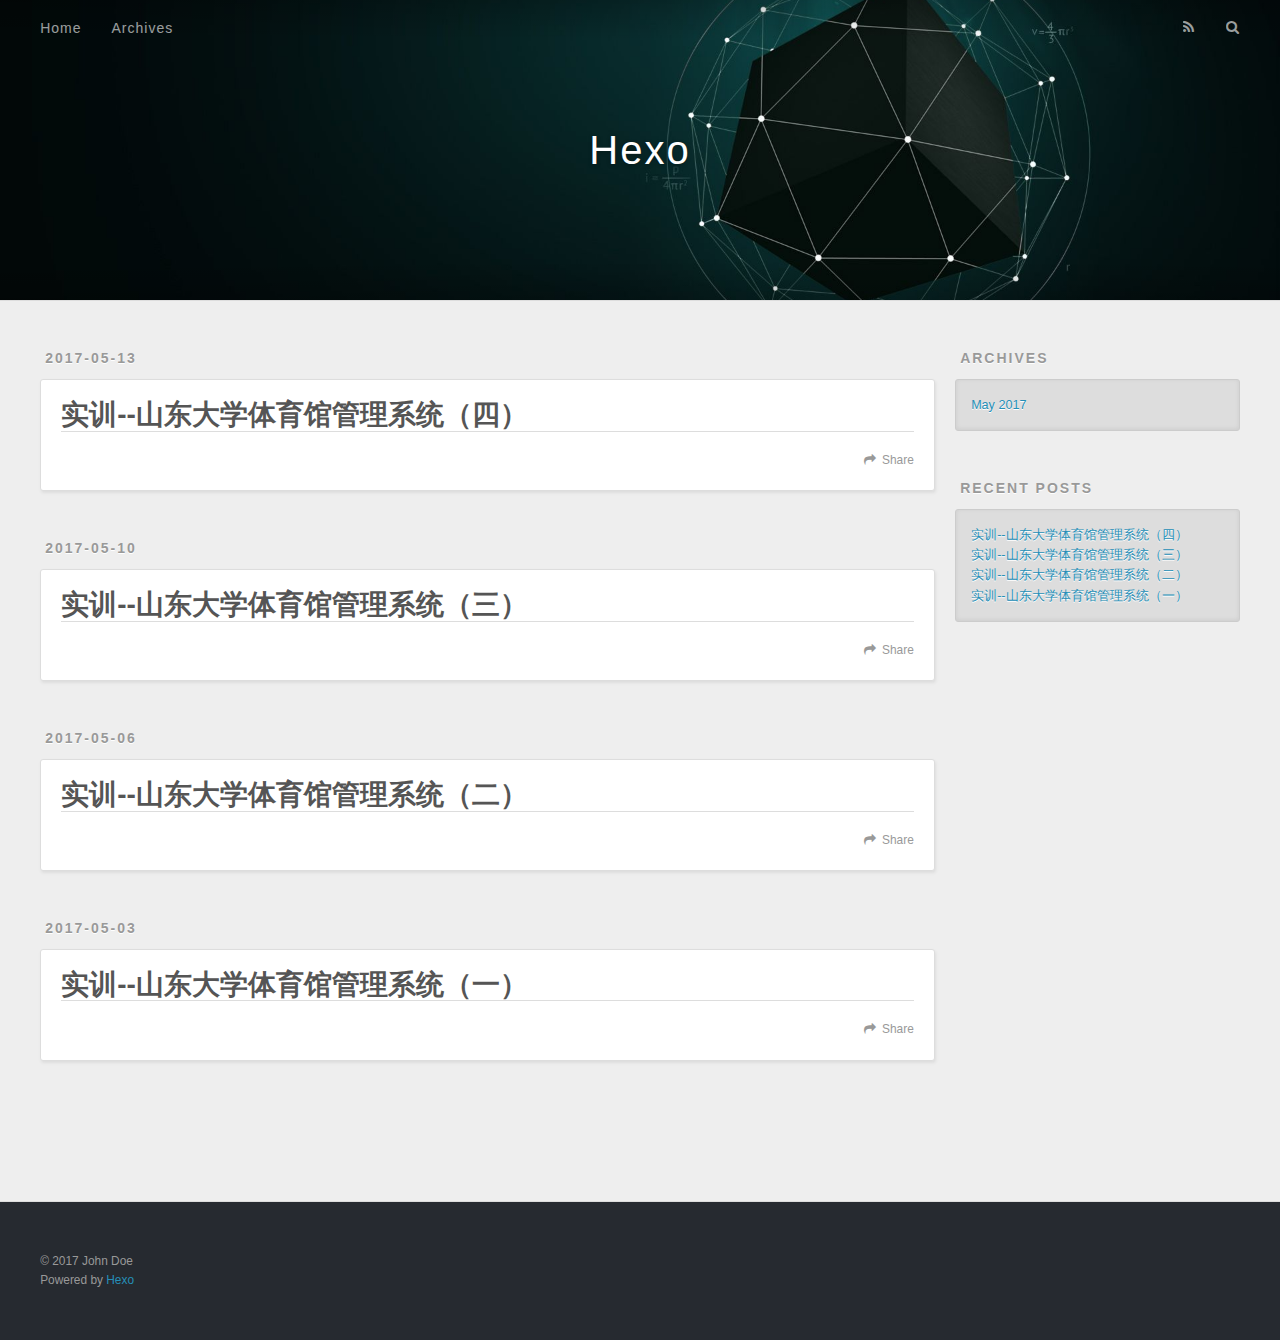
<file: index.html>
<!DOCTYPE html>
<html>
<head>
  <meta charset="utf-8">
  
  <title>Hexo</title>
  <meta name="viewport" content="width=device-width, initial-scale=1, maximum-scale=1">
  <meta property="og:type" content="website">
<meta property="og:title" content="Hexo">
<meta property="og:url" content="http://yoursite.com/index.html">
<meta property="og:site_name" content="Hexo">
<meta name="twitter:card" content="summary">
<meta name="twitter:title" content="Hexo">
  
    <link rel="alternate" href="/atom.xml" title="Hexo" type="application/atom+xml">
  
  
    <link rel="icon" href="/favicon.png">
  
  
    <link href="//fonts.googleapis.com/css?family=Source+Code+Pro" rel="stylesheet" type="text/css">
  
  <link rel="stylesheet" href="/css/style.css">
  

</head>

<body>
  <div id="container">
    <div id="wrap">
      <header id="header">
  <div id="banner"></div>
  <div id="header-outer" class="outer">
    <div id="header-title" class="inner">
      <h1 id="logo-wrap">
        <a href="/" id="logo">Hexo</a>
      </h1>
      
    </div>
    <div id="header-inner" class="inner">
      <nav id="main-nav">
        <a id="main-nav-toggle" class="nav-icon"></a>
        
          <a class="main-nav-link" href="/">Home</a>
        
          <a class="main-nav-link" href="/archives">Archives</a>
        
      </nav>
      <nav id="sub-nav">
        
          <a id="nav-rss-link" class="nav-icon" href="/atom.xml" title="RSS Feed"></a>
        
        <a id="nav-search-btn" class="nav-icon" title="Search"></a>
      </nav>
      <div id="search-form-wrap">
        <form action="//google.com/search" method="get" accept-charset="UTF-8" class="search-form"><input type="search" name="q" class="search-form-input" placeholder="Search"><button type="submit" class="search-form-submit">&#xF002;</button><input type="hidden" name="sitesearch" value="http://yoursite.com"></form>
      </div>
    </div>
  </div>
</header>
      <div class="outer">
        <section id="main">
  
    <article id="post-实训-山东大学体育馆管理系统（四）" class="article article-type-post" itemscope itemprop="blogPost">
  <div class="article-meta">
    <a href="/2017/05/13/实训-山东大学体育馆管理系统（四）/" class="article-date">
  <time datetime="2017-05-13T07:59:39.000Z" itemprop="datePublished">2017-05-13</time>
</a>
    
  </div>
  <div class="article-inner">
    
    
      <header class="article-header">
        
  
    <h1 itemprop="name">
      <a class="article-title" href="/2017/05/13/实训-山东大学体育馆管理系统（四）/">实训--山东大学体育馆管理系统（四）</a>
    </h1>
  

      </header>
    
    <div class="article-entry" itemprop="articleBody">
      
        
      
    </div>
    <footer class="article-footer">
      <a data-url="http://yoursite.com/2017/05/13/实训-山东大学体育馆管理系统（四）/" data-id="cj2mzf8kw0003v0ui91eo8vlj" class="article-share-link">Share</a>
      
      
    </footer>
  </div>
  
</article>


  
    <article id="post-实训-山东大学体育馆管理系统（三）" class="article article-type-post" itemscope itemprop="blogPost">
  <div class="article-meta">
    <a href="/2017/05/10/实训-山东大学体育馆管理系统（三）/" class="article-date">
  <time datetime="2017-05-10T07:59:31.000Z" itemprop="datePublished">2017-05-10</time>
</a>
    
  </div>
  <div class="article-inner">
    
    
      <header class="article-header">
        
  
    <h1 itemprop="name">
      <a class="article-title" href="/2017/05/10/实训-山东大学体育馆管理系统（三）/">实训--山东大学体育馆管理系统（三）</a>
    </h1>
  

      </header>
    
    <div class="article-entry" itemprop="articleBody">
      
        
      
    </div>
    <footer class="article-footer">
      <a data-url="http://yoursite.com/2017/05/10/实训-山东大学体育馆管理系统（三）/" data-id="cj2mzf8kk0001v0uiwdmdqaag" class="article-share-link">Share</a>
      
      
    </footer>
  </div>
  
</article>


  
    <article id="post-实训-山东大学体育馆管理系统（二）" class="article article-type-post" itemscope itemprop="blogPost">
  <div class="article-meta">
    <a href="/2017/05/06/实训-山东大学体育馆管理系统（二）/" class="article-date">
  <time datetime="2017-05-06T07:58:17.000Z" itemprop="datePublished">2017-05-06</time>
</a>
    
  </div>
  <div class="article-inner">
    
    
      <header class="article-header">
        
  
    <h1 itemprop="name">
      <a class="article-title" href="/2017/05/06/实训-山东大学体育馆管理系统（二）/">实训--山东大学体育馆管理系统（二）</a>
    </h1>
  

      </header>
    
    <div class="article-entry" itemprop="articleBody">
      
        
      
    </div>
    <footer class="article-footer">
      <a data-url="http://yoursite.com/2017/05/06/实训-山东大学体育馆管理系统（二）/" data-id="cj2mzf8kq0002v0uijay7qvks" class="article-share-link">Share</a>
      
      
    </footer>
  </div>
  
</article>


  
    <article id="post-实训-山东大学体育馆管理系统" class="article article-type-post" itemscope itemprop="blogPost">
  <div class="article-meta">
    <a href="/2017/05/03/实训-山东大学体育馆管理系统/" class="article-date">
  <time datetime="2017-05-03T07:22:02.000Z" itemprop="datePublished">2017-05-03</time>
</a>
    
  </div>
  <div class="article-inner">
    
    
      <header class="article-header">
        
  
    <h1 itemprop="name">
      <a class="article-title" href="/2017/05/03/实训-山东大学体育馆管理系统/">实训--山东大学体育馆管理系统（一）</a>
    </h1>
  

      </header>
    
    <div class="article-entry" itemprop="articleBody">
      
        
      
    </div>
    <footer class="article-footer">
      <a data-url="http://yoursite.com/2017/05/03/实训-山东大学体育馆管理系统/" data-id="cj2mzf8k60000v0ui1tq5tmbh" class="article-share-link">Share</a>
      
      
    </footer>
  </div>
  
</article>


  

</section>
        
          <aside id="sidebar">
  
    

  
    

  
    
  
    
  <div class="widget-wrap">
    <h3 class="widget-title">Archives</h3>
    <div class="widget">
      <ul class="archive-list"><li class="archive-list-item"><a class="archive-list-link" href="/archives/2017/05/">May 2017</a></li></ul>
    </div>
  </div>


  
    
  <div class="widget-wrap">
    <h3 class="widget-title">Recent Posts</h3>
    <div class="widget">
      <ul>
        
          <li>
            <a href="/2017/05/13/实训-山东大学体育馆管理系统（四）/">实训--山东大学体育馆管理系统（四）</a>
          </li>
        
          <li>
            <a href="/2017/05/10/实训-山东大学体育馆管理系统（三）/">实训--山东大学体育馆管理系统（三）</a>
          </li>
        
          <li>
            <a href="/2017/05/06/实训-山东大学体育馆管理系统（二）/">实训--山东大学体育馆管理系统（二）</a>
          </li>
        
          <li>
            <a href="/2017/05/03/实训-山东大学体育馆管理系统/">实训--山东大学体育馆管理系统（一）</a>
          </li>
        
      </ul>
    </div>
  </div>

  
</aside>
        
      </div>
      <footer id="footer">
  
  <div class="outer">
    <div id="footer-info" class="inner">
      &copy; 2017 John Doe<br>
      Powered by <a href="http://hexo.io/" target="_blank">Hexo</a>
    </div>
  </div>
</footer>
    </div>
    <nav id="mobile-nav">
  
    <a href="/" class="mobile-nav-link">Home</a>
  
    <a href="/archives" class="mobile-nav-link">Archives</a>
  
</nav>
    

<script src="//ajax.googleapis.com/ajax/libs/jquery/2.0.3/jquery.min.js"></script>


  <link rel="stylesheet" href="/fancybox/jquery.fancybox.css">
  <script src="/fancybox/jquery.fancybox.pack.js"></script>


<script src="/js/script.js"></script>

  </div>
</body>
</html>
</file>
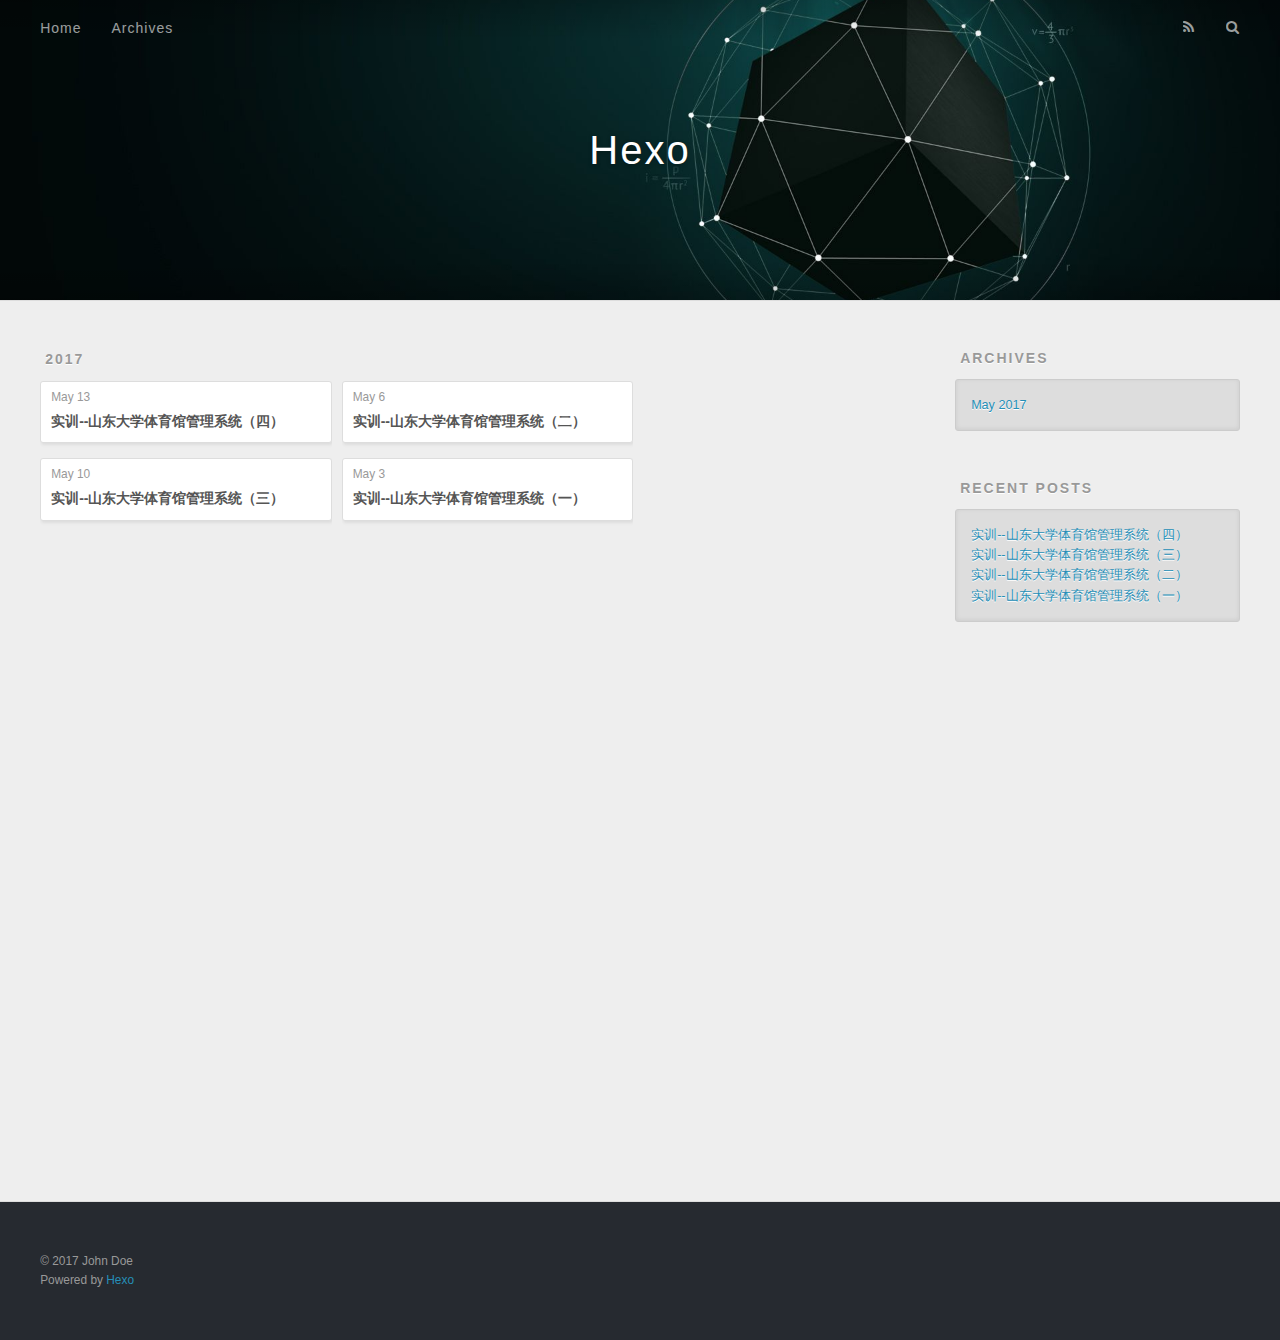
<file: archives/index.html>
<!DOCTYPE html>
<html>
<head>
  <meta charset="utf-8">
  
  <title>Archives | Hexo</title>
  <meta name="viewport" content="width=device-width, initial-scale=1, maximum-scale=1">
  <meta property="og:type" content="website">
<meta property="og:title" content="Hexo">
<meta property="og:url" content="http://yoursite.com/archives/index.html">
<meta property="og:site_name" content="Hexo">
<meta name="twitter:card" content="summary">
<meta name="twitter:title" content="Hexo">
  
    <link rel="alternate" href="/atom.xml" title="Hexo" type="application/atom+xml">
  
  
    <link rel="icon" href="/favicon.png">
  
  
    <link href="//fonts.googleapis.com/css?family=Source+Code+Pro" rel="stylesheet" type="text/css">
  
  <link rel="stylesheet" href="/css/style.css">
  

</head>

<body>
  <div id="container">
    <div id="wrap">
      <header id="header">
  <div id="banner"></div>
  <div id="header-outer" class="outer">
    <div id="header-title" class="inner">
      <h1 id="logo-wrap">
        <a href="/" id="logo">Hexo</a>
      </h1>
      
    </div>
    <div id="header-inner" class="inner">
      <nav id="main-nav">
        <a id="main-nav-toggle" class="nav-icon"></a>
        
          <a class="main-nav-link" href="/">Home</a>
        
          <a class="main-nav-link" href="/archives">Archives</a>
        
      </nav>
      <nav id="sub-nav">
        
          <a id="nav-rss-link" class="nav-icon" href="/atom.xml" title="RSS Feed"></a>
        
        <a id="nav-search-btn" class="nav-icon" title="Search"></a>
      </nav>
      <div id="search-form-wrap">
        <form action="//google.com/search" method="get" accept-charset="UTF-8" class="search-form"><input type="search" name="q" class="search-form-input" placeholder="Search"><button type="submit" class="search-form-submit">&#xF002;</button><input type="hidden" name="sitesearch" value="http://yoursite.com"></form>
      </div>
    </div>
  </div>
</header>
      <div class="outer">
        <section id="main">
  
  
    
    
      
      
      <section class="archives-wrap">
        <div class="archive-year-wrap">
          <a href="/archives/2017" class="archive-year">2017</a>
        </div>
        <div class="archives">
    
    <article class="archive-article archive-type-post">
  <div class="archive-article-inner">
    <header class="archive-article-header">
      <a href="/2017/05/13/实训-山东大学体育馆管理系统（四）/" class="archive-article-date">
  <time datetime="2017-05-13T07:59:39.000Z" itemprop="datePublished">May 13</time>
</a>
      
  
    <h1 itemprop="name">
      <a class="archive-article-title" href="/2017/05/13/实训-山东大学体育馆管理系统（四）/">实训--山东大学体育馆管理系统（四）</a>
    </h1>
  

    </header>
  </div>
</article>
  
    
    
    <article class="archive-article archive-type-post">
  <div class="archive-article-inner">
    <header class="archive-article-header">
      <a href="/2017/05/10/实训-山东大学体育馆管理系统（三）/" class="archive-article-date">
  <time datetime="2017-05-10T07:59:31.000Z" itemprop="datePublished">May 10</time>
</a>
      
  
    <h1 itemprop="name">
      <a class="archive-article-title" href="/2017/05/10/实训-山东大学体育馆管理系统（三）/">实训--山东大学体育馆管理系统（三）</a>
    </h1>
  

    </header>
  </div>
</article>
  
    
    
    <article class="archive-article archive-type-post">
  <div class="archive-article-inner">
    <header class="archive-article-header">
      <a href="/2017/05/06/实训-山东大学体育馆管理系统（二）/" class="archive-article-date">
  <time datetime="2017-05-06T07:58:17.000Z" itemprop="datePublished">May 6</time>
</a>
      
  
    <h1 itemprop="name">
      <a class="archive-article-title" href="/2017/05/06/实训-山东大学体育馆管理系统（二）/">实训--山东大学体育馆管理系统（二）</a>
    </h1>
  

    </header>
  </div>
</article>
  
    
    
    <article class="archive-article archive-type-post">
  <div class="archive-article-inner">
    <header class="archive-article-header">
      <a href="/2017/05/03/实训-山东大学体育馆管理系统/" class="archive-article-date">
  <time datetime="2017-05-03T07:22:02.000Z" itemprop="datePublished">May 3</time>
</a>
      
  
    <h1 itemprop="name">
      <a class="archive-article-title" href="/2017/05/03/实训-山东大学体育馆管理系统/">实训--山东大学体育馆管理系统（一）</a>
    </h1>
  

    </header>
  </div>
</article>
  
  
    </div></section>
  

</section>
        
          <aside id="sidebar">
  
    

  
    

  
    
  
    
  <div class="widget-wrap">
    <h3 class="widget-title">Archives</h3>
    <div class="widget">
      <ul class="archive-list"><li class="archive-list-item"><a class="archive-list-link" href="/archives/2017/05/">May 2017</a></li></ul>
    </div>
  </div>


  
    
  <div class="widget-wrap">
    <h3 class="widget-title">Recent Posts</h3>
    <div class="widget">
      <ul>
        
          <li>
            <a href="/2017/05/13/实训-山东大学体育馆管理系统（四）/">实训--山东大学体育馆管理系统（四）</a>
          </li>
        
          <li>
            <a href="/2017/05/10/实训-山东大学体育馆管理系统（三）/">实训--山东大学体育馆管理系统（三）</a>
          </li>
        
          <li>
            <a href="/2017/05/06/实训-山东大学体育馆管理系统（二）/">实训--山东大学体育馆管理系统（二）</a>
          </li>
        
          <li>
            <a href="/2017/05/03/实训-山东大学体育馆管理系统/">实训--山东大学体育馆管理系统（一）</a>
          </li>
        
      </ul>
    </div>
  </div>

  
</aside>
        
      </div>
      <footer id="footer">
  
  <div class="outer">
    <div id="footer-info" class="inner">
      &copy; 2017 John Doe<br>
      Powered by <a href="http://hexo.io/" target="_blank">Hexo</a>
    </div>
  </div>
</footer>
    </div>
    <nav id="mobile-nav">
  
    <a href="/" class="mobile-nav-link">Home</a>
  
    <a href="/archives" class="mobile-nav-link">Archives</a>
  
</nav>
    

<script src="//ajax.googleapis.com/ajax/libs/jquery/2.0.3/jquery.min.js"></script>


  <link rel="stylesheet" href="/fancybox/jquery.fancybox.css">
  <script src="/fancybox/jquery.fancybox.pack.js"></script>


<script src="/js/script.js"></script>

  </div>
</body>
</html>
</file>
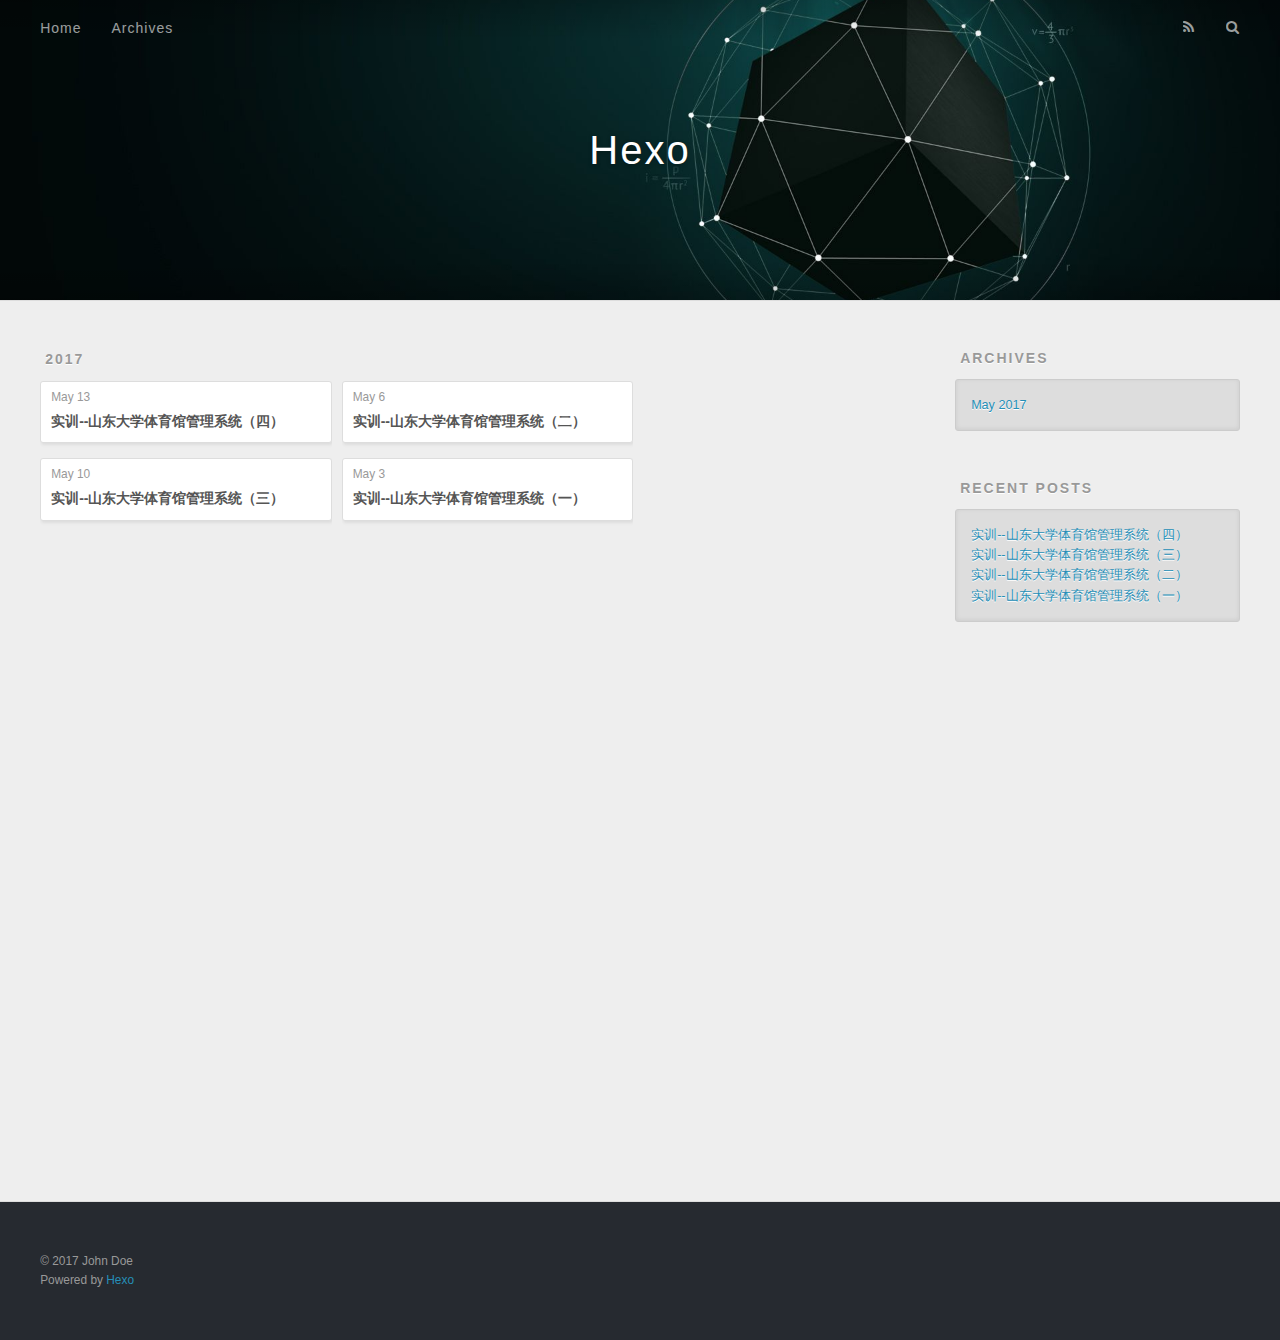
<file: archives/2017/index.html>
<!DOCTYPE html>
<html>
<head>
  <meta charset="utf-8">
  
  <title>Archives: 2017 | Hexo</title>
  <meta name="viewport" content="width=device-width, initial-scale=1, maximum-scale=1">
  <meta property="og:type" content="website">
<meta property="og:title" content="Hexo">
<meta property="og:url" content="http://yoursite.com/archives/2017/index.html">
<meta property="og:site_name" content="Hexo">
<meta name="twitter:card" content="summary">
<meta name="twitter:title" content="Hexo">
  
    <link rel="alternate" href="/atom.xml" title="Hexo" type="application/atom+xml">
  
  
    <link rel="icon" href="/favicon.png">
  
  
    <link href="//fonts.googleapis.com/css?family=Source+Code+Pro" rel="stylesheet" type="text/css">
  
  <link rel="stylesheet" href="/css/style.css">
  

</head>

<body>
  <div id="container">
    <div id="wrap">
      <header id="header">
  <div id="banner"></div>
  <div id="header-outer" class="outer">
    <div id="header-title" class="inner">
      <h1 id="logo-wrap">
        <a href="/" id="logo">Hexo</a>
      </h1>
      
    </div>
    <div id="header-inner" class="inner">
      <nav id="main-nav">
        <a id="main-nav-toggle" class="nav-icon"></a>
        
          <a class="main-nav-link" href="/">Home</a>
        
          <a class="main-nav-link" href="/archives">Archives</a>
        
      </nav>
      <nav id="sub-nav">
        
          <a id="nav-rss-link" class="nav-icon" href="/atom.xml" title="RSS Feed"></a>
        
        <a id="nav-search-btn" class="nav-icon" title="Search"></a>
      </nav>
      <div id="search-form-wrap">
        <form action="//google.com/search" method="get" accept-charset="UTF-8" class="search-form"><input type="search" name="q" class="search-form-input" placeholder="Search"><button type="submit" class="search-form-submit">&#xF002;</button><input type="hidden" name="sitesearch" value="http://yoursite.com"></form>
      </div>
    </div>
  </div>
</header>
      <div class="outer">
        <section id="main">
  
  
    
    
      
      
      <section class="archives-wrap">
        <div class="archive-year-wrap">
          <a href="/archives/2017" class="archive-year">2017</a>
        </div>
        <div class="archives">
    
    <article class="archive-article archive-type-post">
  <div class="archive-article-inner">
    <header class="archive-article-header">
      <a href="/2017/05/13/实训-山东大学体育馆管理系统（四）/" class="archive-article-date">
  <time datetime="2017-05-13T07:59:39.000Z" itemprop="datePublished">May 13</time>
</a>
      
  
    <h1 itemprop="name">
      <a class="archive-article-title" href="/2017/05/13/实训-山东大学体育馆管理系统（四）/">实训--山东大学体育馆管理系统（四）</a>
    </h1>
  

    </header>
  </div>
</article>
  
    
    
    <article class="archive-article archive-type-post">
  <div class="archive-article-inner">
    <header class="archive-article-header">
      <a href="/2017/05/10/实训-山东大学体育馆管理系统（三）/" class="archive-article-date">
  <time datetime="2017-05-10T07:59:31.000Z" itemprop="datePublished">May 10</time>
</a>
      
  
    <h1 itemprop="name">
      <a class="archive-article-title" href="/2017/05/10/实训-山东大学体育馆管理系统（三）/">实训--山东大学体育馆管理系统（三）</a>
    </h1>
  

    </header>
  </div>
</article>
  
    
    
    <article class="archive-article archive-type-post">
  <div class="archive-article-inner">
    <header class="archive-article-header">
      <a href="/2017/05/06/实训-山东大学体育馆管理系统（二）/" class="archive-article-date">
  <time datetime="2017-05-06T07:58:17.000Z" itemprop="datePublished">May 6</time>
</a>
      
  
    <h1 itemprop="name">
      <a class="archive-article-title" href="/2017/05/06/实训-山东大学体育馆管理系统（二）/">实训--山东大学体育馆管理系统（二）</a>
    </h1>
  

    </header>
  </div>
</article>
  
    
    
    <article class="archive-article archive-type-post">
  <div class="archive-article-inner">
    <header class="archive-article-header">
      <a href="/2017/05/03/实训-山东大学体育馆管理系统/" class="archive-article-date">
  <time datetime="2017-05-03T07:22:02.000Z" itemprop="datePublished">May 3</time>
</a>
      
  
    <h1 itemprop="name">
      <a class="archive-article-title" href="/2017/05/03/实训-山东大学体育馆管理系统/">实训--山东大学体育馆管理系统（一）</a>
    </h1>
  

    </header>
  </div>
</article>
  
  
    </div></section>
  

</section>
        
          <aside id="sidebar">
  
    

  
    

  
    
  
    
  <div class="widget-wrap">
    <h3 class="widget-title">Archives</h3>
    <div class="widget">
      <ul class="archive-list"><li class="archive-list-item"><a class="archive-list-link" href="/archives/2017/05/">May 2017</a></li></ul>
    </div>
  </div>


  
    
  <div class="widget-wrap">
    <h3 class="widget-title">Recent Posts</h3>
    <div class="widget">
      <ul>
        
          <li>
            <a href="/2017/05/13/实训-山东大学体育馆管理系统（四）/">实训--山东大学体育馆管理系统（四）</a>
          </li>
        
          <li>
            <a href="/2017/05/10/实训-山东大学体育馆管理系统（三）/">实训--山东大学体育馆管理系统（三）</a>
          </li>
        
          <li>
            <a href="/2017/05/06/实训-山东大学体育馆管理系统（二）/">实训--山东大学体育馆管理系统（二）</a>
          </li>
        
          <li>
            <a href="/2017/05/03/实训-山东大学体育馆管理系统/">实训--山东大学体育馆管理系统（一）</a>
          </li>
        
      </ul>
    </div>
  </div>

  
</aside>
        
      </div>
      <footer id="footer">
  
  <div class="outer">
    <div id="footer-info" class="inner">
      &copy; 2017 John Doe<br>
      Powered by <a href="http://hexo.io/" target="_blank">Hexo</a>
    </div>
  </div>
</footer>
    </div>
    <nav id="mobile-nav">
  
    <a href="/" class="mobile-nav-link">Home</a>
  
    <a href="/archives" class="mobile-nav-link">Archives</a>
  
</nav>
    

<script src="//ajax.googleapis.com/ajax/libs/jquery/2.0.3/jquery.min.js"></script>


  <link rel="stylesheet" href="/fancybox/jquery.fancybox.css">
  <script src="/fancybox/jquery.fancybox.pack.js"></script>


<script src="/js/script.js"></script>

  </div>
</body>
</html>
</file>
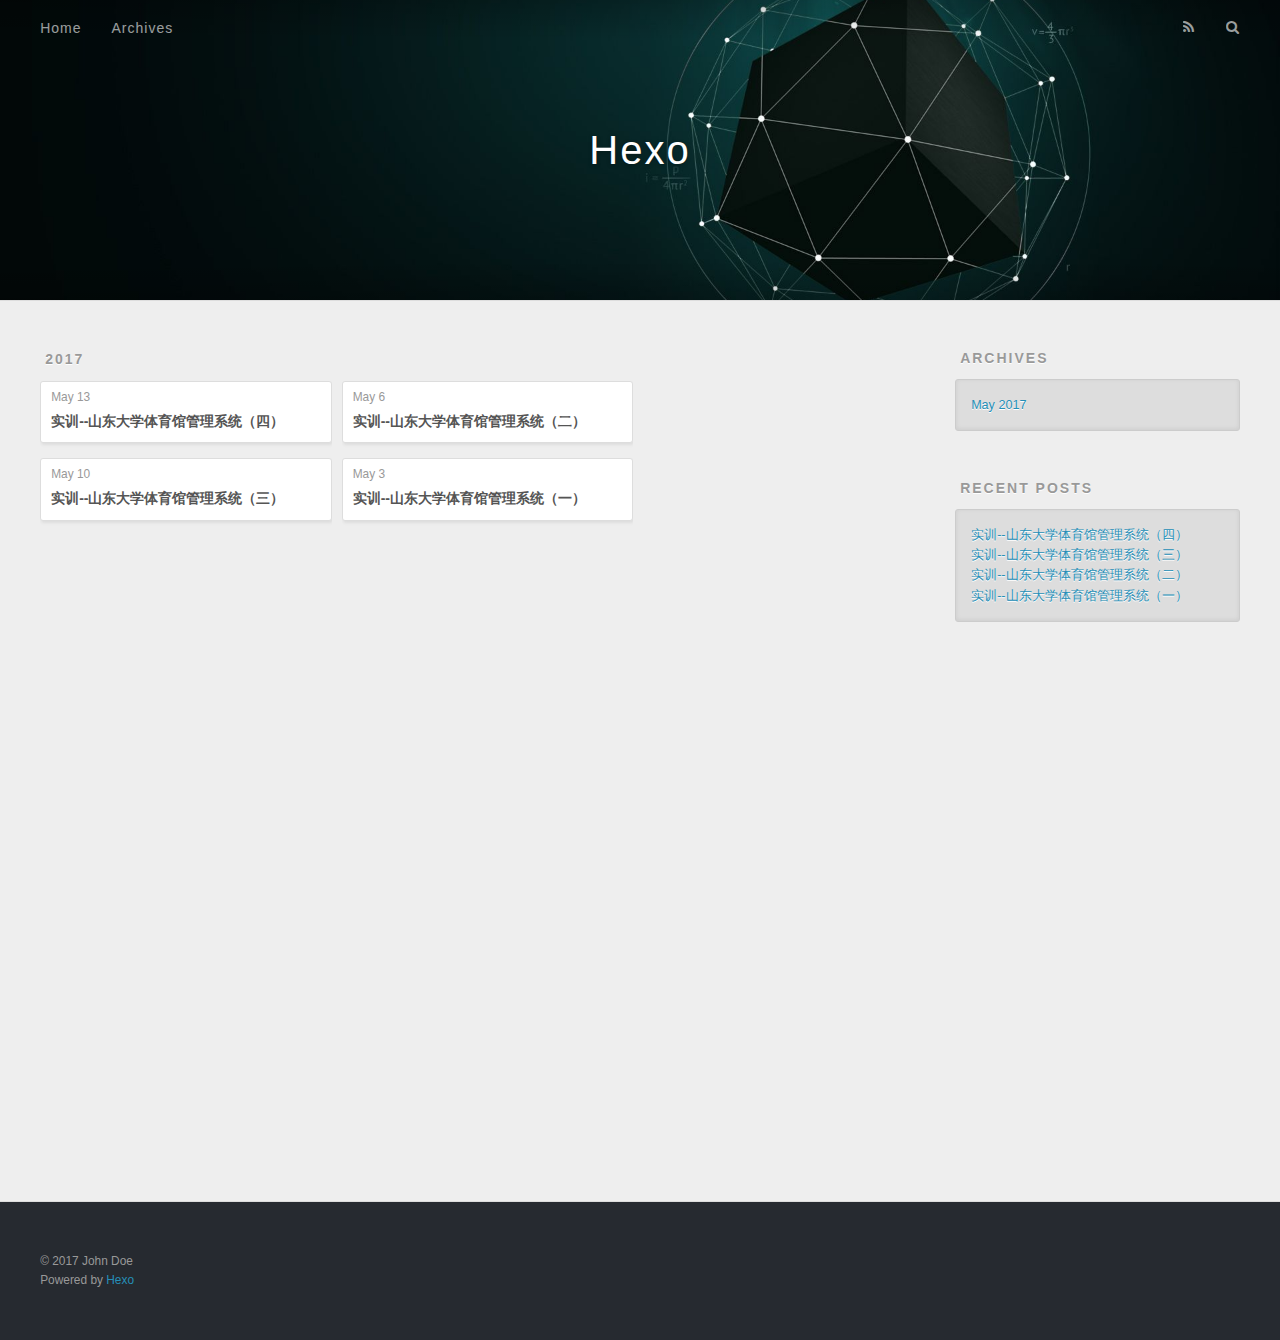
<file: archives/2017/05/index.html>
<!DOCTYPE html>
<html>
<head>
  <meta charset="utf-8">
  
  <title>Archives: 2017/5 | Hexo</title>
  <meta name="viewport" content="width=device-width, initial-scale=1, maximum-scale=1">
  <meta property="og:type" content="website">
<meta property="og:title" content="Hexo">
<meta property="og:url" content="http://yoursite.com/archives/2017/05/index.html">
<meta property="og:site_name" content="Hexo">
<meta name="twitter:card" content="summary">
<meta name="twitter:title" content="Hexo">
  
    <link rel="alternate" href="/atom.xml" title="Hexo" type="application/atom+xml">
  
  
    <link rel="icon" href="/favicon.png">
  
  
    <link href="//fonts.googleapis.com/css?family=Source+Code+Pro" rel="stylesheet" type="text/css">
  
  <link rel="stylesheet" href="/css/style.css">
  

</head>

<body>
  <div id="container">
    <div id="wrap">
      <header id="header">
  <div id="banner"></div>
  <div id="header-outer" class="outer">
    <div id="header-title" class="inner">
      <h1 id="logo-wrap">
        <a href="/" id="logo">Hexo</a>
      </h1>
      
    </div>
    <div id="header-inner" class="inner">
      <nav id="main-nav">
        <a id="main-nav-toggle" class="nav-icon"></a>
        
          <a class="main-nav-link" href="/">Home</a>
        
          <a class="main-nav-link" href="/archives">Archives</a>
        
      </nav>
      <nav id="sub-nav">
        
          <a id="nav-rss-link" class="nav-icon" href="/atom.xml" title="RSS Feed"></a>
        
        <a id="nav-search-btn" class="nav-icon" title="Search"></a>
      </nav>
      <div id="search-form-wrap">
        <form action="//google.com/search" method="get" accept-charset="UTF-8" class="search-form"><input type="search" name="q" class="search-form-input" placeholder="Search"><button type="submit" class="search-form-submit">&#xF002;</button><input type="hidden" name="sitesearch" value="http://yoursite.com"></form>
      </div>
    </div>
  </div>
</header>
      <div class="outer">
        <section id="main">
  
  
    
    
      
      
      <section class="archives-wrap">
        <div class="archive-year-wrap">
          <a href="/archives/2017" class="archive-year">2017</a>
        </div>
        <div class="archives">
    
    <article class="archive-article archive-type-post">
  <div class="archive-article-inner">
    <header class="archive-article-header">
      <a href="/2017/05/13/实训-山东大学体育馆管理系统（四）/" class="archive-article-date">
  <time datetime="2017-05-13T07:59:39.000Z" itemprop="datePublished">May 13</time>
</a>
      
  
    <h1 itemprop="name">
      <a class="archive-article-title" href="/2017/05/13/实训-山东大学体育馆管理系统（四）/">实训--山东大学体育馆管理系统（四）</a>
    </h1>
  

    </header>
  </div>
</article>
  
    
    
    <article class="archive-article archive-type-post">
  <div class="archive-article-inner">
    <header class="archive-article-header">
      <a href="/2017/05/10/实训-山东大学体育馆管理系统（三）/" class="archive-article-date">
  <time datetime="2017-05-10T07:59:31.000Z" itemprop="datePublished">May 10</time>
</a>
      
  
    <h1 itemprop="name">
      <a class="archive-article-title" href="/2017/05/10/实训-山东大学体育馆管理系统（三）/">实训--山东大学体育馆管理系统（三）</a>
    </h1>
  

    </header>
  </div>
</article>
  
    
    
    <article class="archive-article archive-type-post">
  <div class="archive-article-inner">
    <header class="archive-article-header">
      <a href="/2017/05/06/实训-山东大学体育馆管理系统（二）/" class="archive-article-date">
  <time datetime="2017-05-06T07:58:17.000Z" itemprop="datePublished">May 6</time>
</a>
      
  
    <h1 itemprop="name">
      <a class="archive-article-title" href="/2017/05/06/实训-山东大学体育馆管理系统（二）/">实训--山东大学体育馆管理系统（二）</a>
    </h1>
  

    </header>
  </div>
</article>
  
    
    
    <article class="archive-article archive-type-post">
  <div class="archive-article-inner">
    <header class="archive-article-header">
      <a href="/2017/05/03/实训-山东大学体育馆管理系统/" class="archive-article-date">
  <time datetime="2017-05-03T07:22:02.000Z" itemprop="datePublished">May 3</time>
</a>
      
  
    <h1 itemprop="name">
      <a class="archive-article-title" href="/2017/05/03/实训-山东大学体育馆管理系统/">实训--山东大学体育馆管理系统（一）</a>
    </h1>
  

    </header>
  </div>
</article>
  
  
    </div></section>
  

</section>
        
          <aside id="sidebar">
  
    

  
    

  
    
  
    
  <div class="widget-wrap">
    <h3 class="widget-title">Archives</h3>
    <div class="widget">
      <ul class="archive-list"><li class="archive-list-item"><a class="archive-list-link" href="/archives/2017/05/">May 2017</a></li></ul>
    </div>
  </div>


  
    
  <div class="widget-wrap">
    <h3 class="widget-title">Recent Posts</h3>
    <div class="widget">
      <ul>
        
          <li>
            <a href="/2017/05/13/实训-山东大学体育馆管理系统（四）/">实训--山东大学体育馆管理系统（四）</a>
          </li>
        
          <li>
            <a href="/2017/05/10/实训-山东大学体育馆管理系统（三）/">实训--山东大学体育馆管理系统（三）</a>
          </li>
        
          <li>
            <a href="/2017/05/06/实训-山东大学体育馆管理系统（二）/">实训--山东大学体育馆管理系统（二）</a>
          </li>
        
          <li>
            <a href="/2017/05/03/实训-山东大学体育馆管理系统/">实训--山东大学体育馆管理系统（一）</a>
          </li>
        
      </ul>
    </div>
  </div>

  
</aside>
        
      </div>
      <footer id="footer">
  
  <div class="outer">
    <div id="footer-info" class="inner">
      &copy; 2017 John Doe<br>
      Powered by <a href="http://hexo.io/" target="_blank">Hexo</a>
    </div>
  </div>
</footer>
    </div>
    <nav id="mobile-nav">
  
    <a href="/" class="mobile-nav-link">Home</a>
  
    <a href="/archives" class="mobile-nav-link">Archives</a>
  
</nav>
    

<script src="//ajax.googleapis.com/ajax/libs/jquery/2.0.3/jquery.min.js"></script>


  <link rel="stylesheet" href="/fancybox/jquery.fancybox.css">
  <script src="/fancybox/jquery.fancybox.pack.js"></script>


<script src="/js/script.js"></script>

  </div>
</body>
</html>
</file>
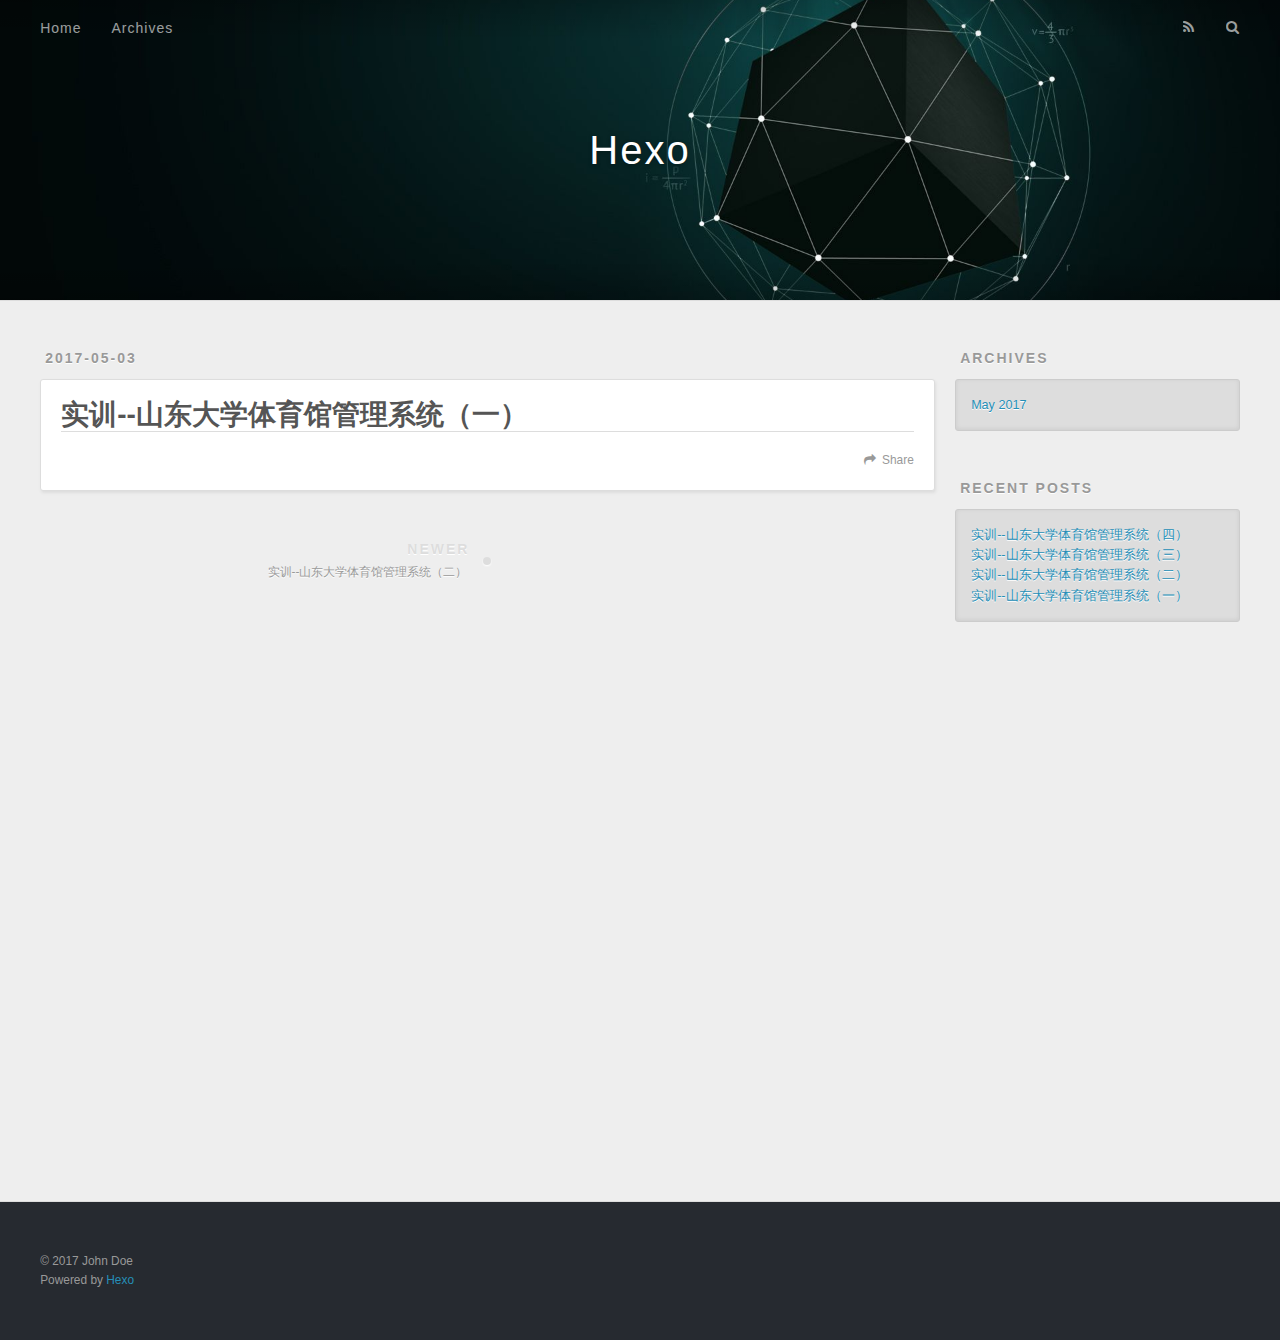
<file: 2017/05/03/实训-山东大学体育馆管理系统/index.html>
<!DOCTYPE html>
<html>
<head>
  <meta charset="utf-8">
  
  <title>实训--山东大学体育馆管理系统（一） | Hexo</title>
  <meta name="viewport" content="width=device-width, initial-scale=1, maximum-scale=1">
  <meta property="og:type" content="article">
<meta property="og:title" content="实训--山东大学体育馆管理系统（一）">
<meta property="og:url" content="http://yoursite.com/2017/05/03/实训-山东大学体育馆管理系统/index.html">
<meta property="og:site_name" content="Hexo">
<meta property="og:updated_time" content="2017-05-13T07:57:52.287Z">
<meta name="twitter:card" content="summary">
<meta name="twitter:title" content="实训--山东大学体育馆管理系统（一）">
  
    <link rel="alternate" href="/atom.xml" title="Hexo" type="application/atom+xml">
  
  
    <link rel="icon" href="/favicon.png">
  
  
    <link href="//fonts.googleapis.com/css?family=Source+Code+Pro" rel="stylesheet" type="text/css">
  
  <link rel="stylesheet" href="/css/style.css">
  

</head>

<body>
  <div id="container">
    <div id="wrap">
      <header id="header">
  <div id="banner"></div>
  <div id="header-outer" class="outer">
    <div id="header-title" class="inner">
      <h1 id="logo-wrap">
        <a href="/" id="logo">Hexo</a>
      </h1>
      
    </div>
    <div id="header-inner" class="inner">
      <nav id="main-nav">
        <a id="main-nav-toggle" class="nav-icon"></a>
        
          <a class="main-nav-link" href="/">Home</a>
        
          <a class="main-nav-link" href="/archives">Archives</a>
        
      </nav>
      <nav id="sub-nav">
        
          <a id="nav-rss-link" class="nav-icon" href="/atom.xml" title="RSS Feed"></a>
        
        <a id="nav-search-btn" class="nav-icon" title="Search"></a>
      </nav>
      <div id="search-form-wrap">
        <form action="//google.com/search" method="get" accept-charset="UTF-8" class="search-form"><input type="search" name="q" class="search-form-input" placeholder="Search"><button type="submit" class="search-form-submit">&#xF002;</button><input type="hidden" name="sitesearch" value="http://yoursite.com"></form>
      </div>
    </div>
  </div>
</header>
      <div class="outer">
        <section id="main"><article id="post-实训-山东大学体育馆管理系统" class="article article-type-post" itemscope itemprop="blogPost">
  <div class="article-meta">
    <a href="/2017/05/03/实训-山东大学体育馆管理系统/" class="article-date">
  <time datetime="2017-05-03T07:22:02.000Z" itemprop="datePublished">2017-05-03</time>
</a>
    
  </div>
  <div class="article-inner">
    
    
      <header class="article-header">
        
  
    <h1 class="article-title" itemprop="name">
      实训--山东大学体育馆管理系统（一）
    </h1>
  

      </header>
    
    <div class="article-entry" itemprop="articleBody">
      
        
      
    </div>
    <footer class="article-footer">
      <a data-url="http://yoursite.com/2017/05/03/实训-山东大学体育馆管理系统/" data-id="cj2mzf8k60000v0ui1tq5tmbh" class="article-share-link">Share</a>
      
      
    </footer>
  </div>
  
    
<nav id="article-nav">
  
    <a href="/2017/05/06/实训-山东大学体育馆管理系统（二）/" id="article-nav-newer" class="article-nav-link-wrap">
      <strong class="article-nav-caption">Newer</strong>
      <div class="article-nav-title">
        
          实训--山东大学体育馆管理系统（二）
        
      </div>
    </a>
  
  
</nav>

  
</article>

</section>
        
          <aside id="sidebar">
  
    

  
    

  
    
  
    
  <div class="widget-wrap">
    <h3 class="widget-title">Archives</h3>
    <div class="widget">
      <ul class="archive-list"><li class="archive-list-item"><a class="archive-list-link" href="/archives/2017/05/">May 2017</a></li></ul>
    </div>
  </div>


  
    
  <div class="widget-wrap">
    <h3 class="widget-title">Recent Posts</h3>
    <div class="widget">
      <ul>
        
          <li>
            <a href="/2017/05/13/实训-山东大学体育馆管理系统（四）/">实训--山东大学体育馆管理系统（四）</a>
          </li>
        
          <li>
            <a href="/2017/05/10/实训-山东大学体育馆管理系统（三）/">实训--山东大学体育馆管理系统（三）</a>
          </li>
        
          <li>
            <a href="/2017/05/06/实训-山东大学体育馆管理系统（二）/">实训--山东大学体育馆管理系统（二）</a>
          </li>
        
          <li>
            <a href="/2017/05/03/实训-山东大学体育馆管理系统/">实训--山东大学体育馆管理系统（一）</a>
          </li>
        
      </ul>
    </div>
  </div>

  
</aside>
        
      </div>
      <footer id="footer">
  
  <div class="outer">
    <div id="footer-info" class="inner">
      &copy; 2017 John Doe<br>
      Powered by <a href="http://hexo.io/" target="_blank">Hexo</a>
    </div>
  </div>
</footer>
    </div>
    <nav id="mobile-nav">
  
    <a href="/" class="mobile-nav-link">Home</a>
  
    <a href="/archives" class="mobile-nav-link">Archives</a>
  
</nav>
    

<script src="//ajax.googleapis.com/ajax/libs/jquery/2.0.3/jquery.min.js"></script>


  <link rel="stylesheet" href="/fancybox/jquery.fancybox.css">
  <script src="/fancybox/jquery.fancybox.pack.js"></script>


<script src="/js/script.js"></script>

  </div>
</body>
</html>
</file>
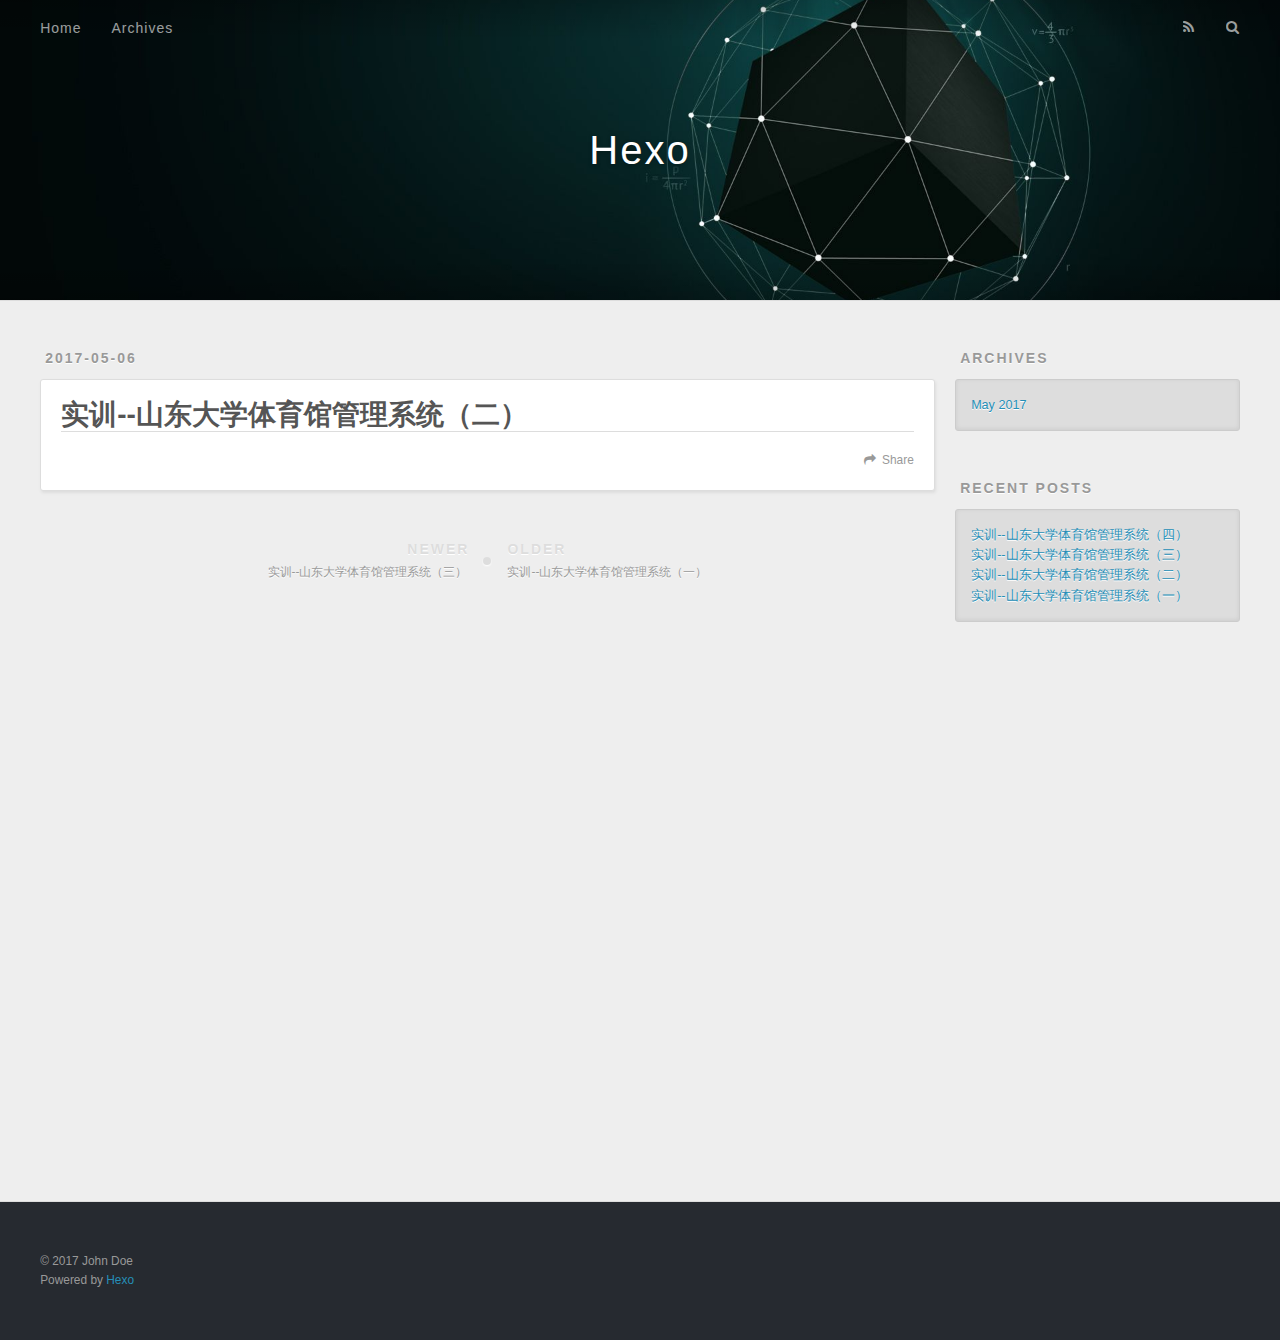
<file: 2017/05/06/实训-山东大学体育馆管理系统（二）/index.html>
<!DOCTYPE html>
<html>
<head>
  <meta charset="utf-8">
  
  <title>实训--山东大学体育馆管理系统（二） | Hexo</title>
  <meta name="viewport" content="width=device-width, initial-scale=1, maximum-scale=1">
  <meta property="og:type" content="article">
<meta property="og:title" content="实训--山东大学体育馆管理系统（二）">
<meta property="og:url" content="http://yoursite.com/2017/05/06/实训-山东大学体育馆管理系统（二）/index.html">
<meta property="og:site_name" content="Hexo">
<meta property="og:updated_time" content="2017-05-13T07:59:03.432Z">
<meta name="twitter:card" content="summary">
<meta name="twitter:title" content="实训--山东大学体育馆管理系统（二）">
  
    <link rel="alternate" href="/atom.xml" title="Hexo" type="application/atom+xml">
  
  
    <link rel="icon" href="/favicon.png">
  
  
    <link href="//fonts.googleapis.com/css?family=Source+Code+Pro" rel="stylesheet" type="text/css">
  
  <link rel="stylesheet" href="/css/style.css">
  

</head>

<body>
  <div id="container">
    <div id="wrap">
      <header id="header">
  <div id="banner"></div>
  <div id="header-outer" class="outer">
    <div id="header-title" class="inner">
      <h1 id="logo-wrap">
        <a href="/" id="logo">Hexo</a>
      </h1>
      
    </div>
    <div id="header-inner" class="inner">
      <nav id="main-nav">
        <a id="main-nav-toggle" class="nav-icon"></a>
        
          <a class="main-nav-link" href="/">Home</a>
        
          <a class="main-nav-link" href="/archives">Archives</a>
        
      </nav>
      <nav id="sub-nav">
        
          <a id="nav-rss-link" class="nav-icon" href="/atom.xml" title="RSS Feed"></a>
        
        <a id="nav-search-btn" class="nav-icon" title="Search"></a>
      </nav>
      <div id="search-form-wrap">
        <form action="//google.com/search" method="get" accept-charset="UTF-8" class="search-form"><input type="search" name="q" class="search-form-input" placeholder="Search"><button type="submit" class="search-form-submit">&#xF002;</button><input type="hidden" name="sitesearch" value="http://yoursite.com"></form>
      </div>
    </div>
  </div>
</header>
      <div class="outer">
        <section id="main"><article id="post-实训-山东大学体育馆管理系统（二）" class="article article-type-post" itemscope itemprop="blogPost">
  <div class="article-meta">
    <a href="/2017/05/06/实训-山东大学体育馆管理系统（二）/" class="article-date">
  <time datetime="2017-05-06T07:58:17.000Z" itemprop="datePublished">2017-05-06</time>
</a>
    
  </div>
  <div class="article-inner">
    
    
      <header class="article-header">
        
  
    <h1 class="article-title" itemprop="name">
      实训--山东大学体育馆管理系统（二）
    </h1>
  

      </header>
    
    <div class="article-entry" itemprop="articleBody">
      
        
      
    </div>
    <footer class="article-footer">
      <a data-url="http://yoursite.com/2017/05/06/实训-山东大学体育馆管理系统（二）/" data-id="cj2mzf8kq0002v0uijay7qvks" class="article-share-link">Share</a>
      
      
    </footer>
  </div>
  
    
<nav id="article-nav">
  
    <a href="/2017/05/10/实训-山东大学体育馆管理系统（三）/" id="article-nav-newer" class="article-nav-link-wrap">
      <strong class="article-nav-caption">Newer</strong>
      <div class="article-nav-title">
        
          实训--山东大学体育馆管理系统（三）
        
      </div>
    </a>
  
  
    <a href="/2017/05/03/实训-山东大学体育馆管理系统/" id="article-nav-older" class="article-nav-link-wrap">
      <strong class="article-nav-caption">Older</strong>
      <div class="article-nav-title">实训--山东大学体育馆管理系统（一）</div>
    </a>
  
</nav>

  
</article>

</section>
        
          <aside id="sidebar">
  
    

  
    

  
    
  
    
  <div class="widget-wrap">
    <h3 class="widget-title">Archives</h3>
    <div class="widget">
      <ul class="archive-list"><li class="archive-list-item"><a class="archive-list-link" href="/archives/2017/05/">May 2017</a></li></ul>
    </div>
  </div>


  
    
  <div class="widget-wrap">
    <h3 class="widget-title">Recent Posts</h3>
    <div class="widget">
      <ul>
        
          <li>
            <a href="/2017/05/13/实训-山东大学体育馆管理系统（四）/">实训--山东大学体育馆管理系统（四）</a>
          </li>
        
          <li>
            <a href="/2017/05/10/实训-山东大学体育馆管理系统（三）/">实训--山东大学体育馆管理系统（三）</a>
          </li>
        
          <li>
            <a href="/2017/05/06/实训-山东大学体育馆管理系统（二）/">实训--山东大学体育馆管理系统（二）</a>
          </li>
        
          <li>
            <a href="/2017/05/03/实训-山东大学体育馆管理系统/">实训--山东大学体育馆管理系统（一）</a>
          </li>
        
      </ul>
    </div>
  </div>

  
</aside>
        
      </div>
      <footer id="footer">
  
  <div class="outer">
    <div id="footer-info" class="inner">
      &copy; 2017 John Doe<br>
      Powered by <a href="http://hexo.io/" target="_blank">Hexo</a>
    </div>
  </div>
</footer>
    </div>
    <nav id="mobile-nav">
  
    <a href="/" class="mobile-nav-link">Home</a>
  
    <a href="/archives" class="mobile-nav-link">Archives</a>
  
</nav>
    

<script src="//ajax.googleapis.com/ajax/libs/jquery/2.0.3/jquery.min.js"></script>


  <link rel="stylesheet" href="/fancybox/jquery.fancybox.css">
  <script src="/fancybox/jquery.fancybox.pack.js"></script>


<script src="/js/script.js"></script>

  </div>
</body>
</html>
</file>
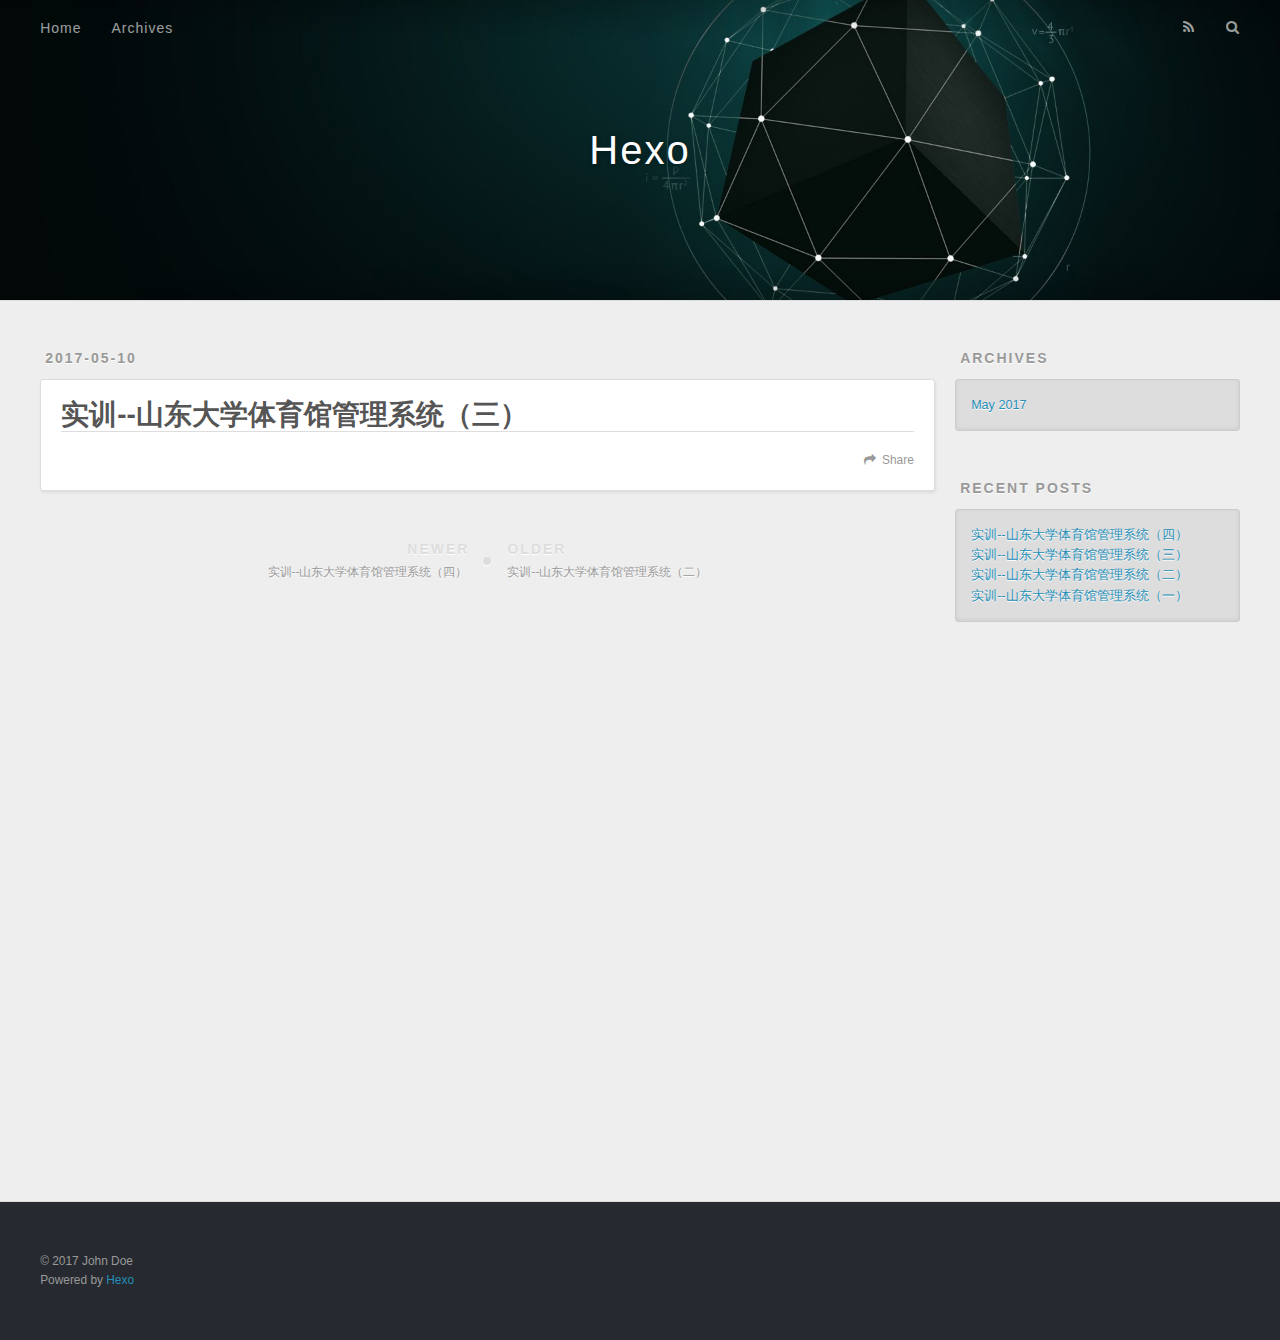
<file: 2017/05/10/实训-山东大学体育馆管理系统（三）/index.html>
<!DOCTYPE html>
<html>
<head>
  <meta charset="utf-8">
  
  <title>实训--山东大学体育馆管理系统（三） | Hexo</title>
  <meta name="viewport" content="width=device-width, initial-scale=1, maximum-scale=1">
  <meta property="og:type" content="article">
<meta property="og:title" content="实训--山东大学体育馆管理系统（三）">
<meta property="og:url" content="http://yoursite.com/2017/05/10/实训-山东大学体育馆管理系统（三）/index.html">
<meta property="og:site_name" content="Hexo">
<meta property="og:updated_time" content="2017-05-13T07:59:58.158Z">
<meta name="twitter:card" content="summary">
<meta name="twitter:title" content="实训--山东大学体育馆管理系统（三）">
  
    <link rel="alternate" href="/atom.xml" title="Hexo" type="application/atom+xml">
  
  
    <link rel="icon" href="/favicon.png">
  
  
    <link href="//fonts.googleapis.com/css?family=Source+Code+Pro" rel="stylesheet" type="text/css">
  
  <link rel="stylesheet" href="/css/style.css">
  

</head>

<body>
  <div id="container">
    <div id="wrap">
      <header id="header">
  <div id="banner"></div>
  <div id="header-outer" class="outer">
    <div id="header-title" class="inner">
      <h1 id="logo-wrap">
        <a href="/" id="logo">Hexo</a>
      </h1>
      
    </div>
    <div id="header-inner" class="inner">
      <nav id="main-nav">
        <a id="main-nav-toggle" class="nav-icon"></a>
        
          <a class="main-nav-link" href="/">Home</a>
        
          <a class="main-nav-link" href="/archives">Archives</a>
        
      </nav>
      <nav id="sub-nav">
        
          <a id="nav-rss-link" class="nav-icon" href="/atom.xml" title="RSS Feed"></a>
        
        <a id="nav-search-btn" class="nav-icon" title="Search"></a>
      </nav>
      <div id="search-form-wrap">
        <form action="//google.com/search" method="get" accept-charset="UTF-8" class="search-form"><input type="search" name="q" class="search-form-input" placeholder="Search"><button type="submit" class="search-form-submit">&#xF002;</button><input type="hidden" name="sitesearch" value="http://yoursite.com"></form>
      </div>
    </div>
  </div>
</header>
      <div class="outer">
        <section id="main"><article id="post-实训-山东大学体育馆管理系统（三）" class="article article-type-post" itemscope itemprop="blogPost">
  <div class="article-meta">
    <a href="/2017/05/10/实训-山东大学体育馆管理系统（三）/" class="article-date">
  <time datetime="2017-05-10T07:59:31.000Z" itemprop="datePublished">2017-05-10</time>
</a>
    
  </div>
  <div class="article-inner">
    
    
      <header class="article-header">
        
  
    <h1 class="article-title" itemprop="name">
      实训--山东大学体育馆管理系统（三）
    </h1>
  

      </header>
    
    <div class="article-entry" itemprop="articleBody">
      
        
      
    </div>
    <footer class="article-footer">
      <a data-url="http://yoursite.com/2017/05/10/实训-山东大学体育馆管理系统（三）/" data-id="cj2mzf8kk0001v0uiwdmdqaag" class="article-share-link">Share</a>
      
      
    </footer>
  </div>
  
    
<nav id="article-nav">
  
    <a href="/2017/05/13/实训-山东大学体育馆管理系统（四）/" id="article-nav-newer" class="article-nav-link-wrap">
      <strong class="article-nav-caption">Newer</strong>
      <div class="article-nav-title">
        
          实训--山东大学体育馆管理系统（四）
        
      </div>
    </a>
  
  
    <a href="/2017/05/06/实训-山东大学体育馆管理系统（二）/" id="article-nav-older" class="article-nav-link-wrap">
      <strong class="article-nav-caption">Older</strong>
      <div class="article-nav-title">实训--山东大学体育馆管理系统（二）</div>
    </a>
  
</nav>

  
</article>

</section>
        
          <aside id="sidebar">
  
    

  
    

  
    
  
    
  <div class="widget-wrap">
    <h3 class="widget-title">Archives</h3>
    <div class="widget">
      <ul class="archive-list"><li class="archive-list-item"><a class="archive-list-link" href="/archives/2017/05/">May 2017</a></li></ul>
    </div>
  </div>


  
    
  <div class="widget-wrap">
    <h3 class="widget-title">Recent Posts</h3>
    <div class="widget">
      <ul>
        
          <li>
            <a href="/2017/05/13/实训-山东大学体育馆管理系统（四）/">实训--山东大学体育馆管理系统（四）</a>
          </li>
        
          <li>
            <a href="/2017/05/10/实训-山东大学体育馆管理系统（三）/">实训--山东大学体育馆管理系统（三）</a>
          </li>
        
          <li>
            <a href="/2017/05/06/实训-山东大学体育馆管理系统（二）/">实训--山东大学体育馆管理系统（二）</a>
          </li>
        
          <li>
            <a href="/2017/05/03/实训-山东大学体育馆管理系统/">实训--山东大学体育馆管理系统（一）</a>
          </li>
        
      </ul>
    </div>
  </div>

  
</aside>
        
      </div>
      <footer id="footer">
  
  <div class="outer">
    <div id="footer-info" class="inner">
      &copy; 2017 John Doe<br>
      Powered by <a href="http://hexo.io/" target="_blank">Hexo</a>
    </div>
  </div>
</footer>
    </div>
    <nav id="mobile-nav">
  
    <a href="/" class="mobile-nav-link">Home</a>
  
    <a href="/archives" class="mobile-nav-link">Archives</a>
  
</nav>
    

<script src="//ajax.googleapis.com/ajax/libs/jquery/2.0.3/jquery.min.js"></script>


  <link rel="stylesheet" href="/fancybox/jquery.fancybox.css">
  <script src="/fancybox/jquery.fancybox.pack.js"></script>


<script src="/js/script.js"></script>

  </div>
</body>
</html>
</file>
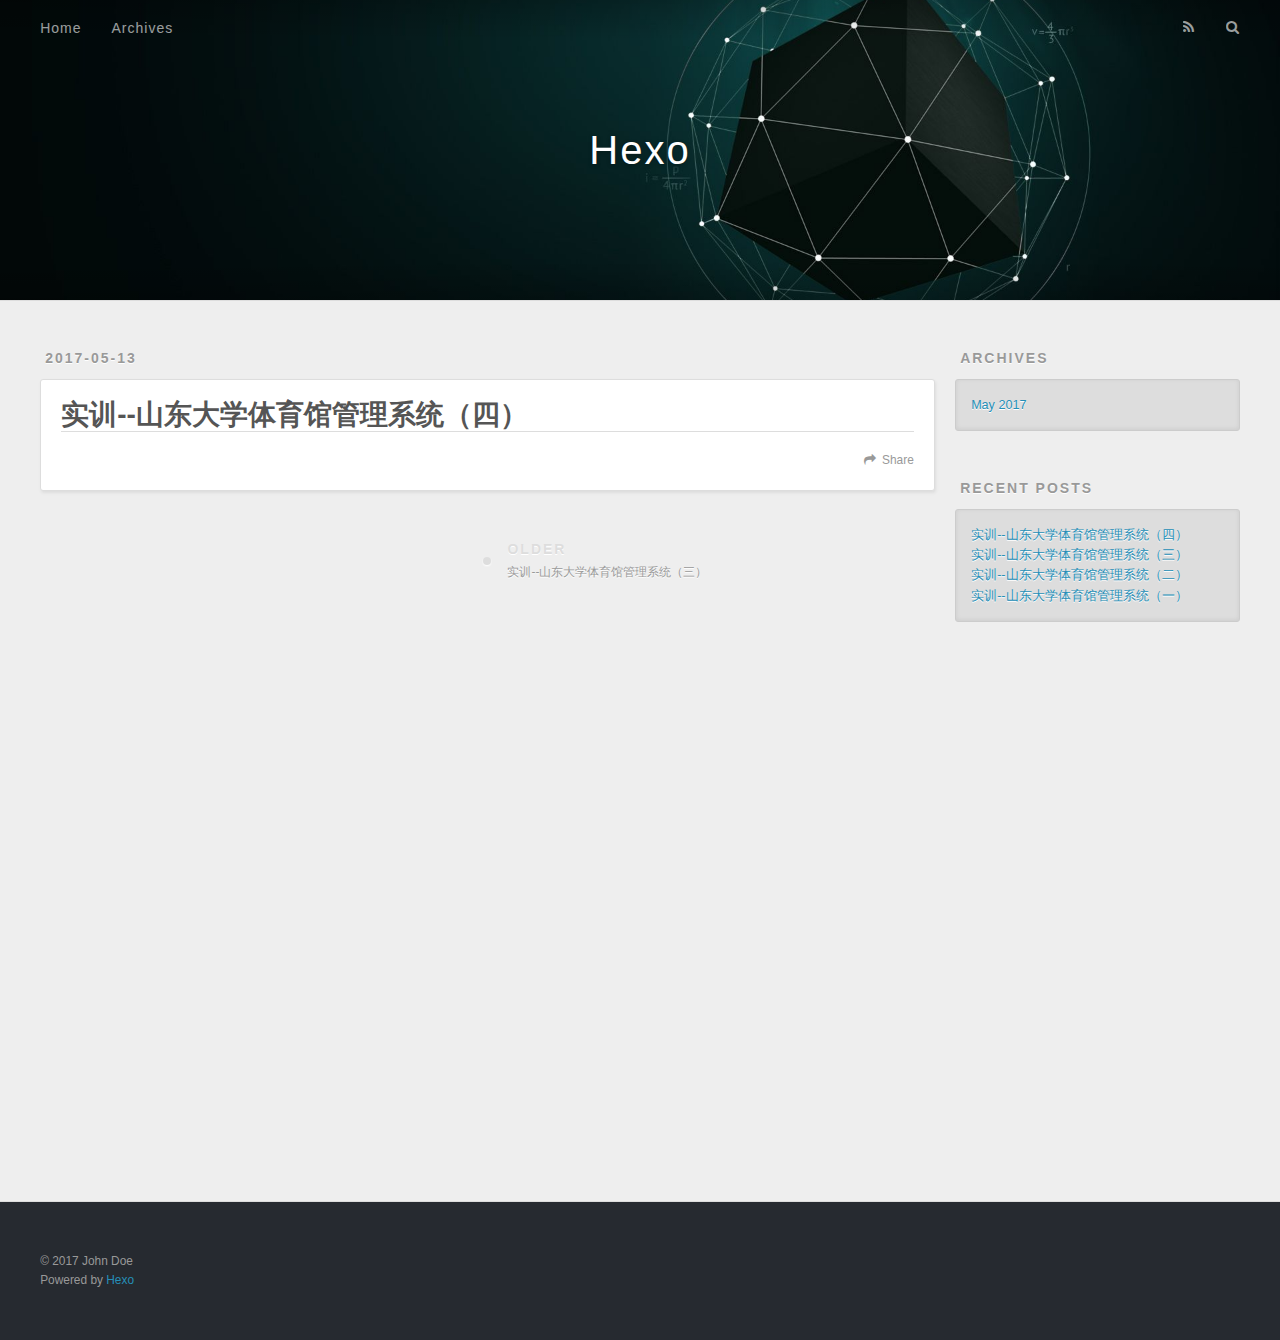
<file: 2017/05/13/实训-山东大学体育馆管理系统（四）/index.html>
<!DOCTYPE html>
<html>
<head>
  <meta charset="utf-8">
  
  <title>实训--山东大学体育馆管理系统（四） | Hexo</title>
  <meta name="viewport" content="width=device-width, initial-scale=1, maximum-scale=1">
  <meta property="og:type" content="article">
<meta property="og:title" content="实训--山东大学体育馆管理系统（四）">
<meta property="og:url" content="http://yoursite.com/2017/05/13/实训-山东大学体育馆管理系统（四）/index.html">
<meta property="og:site_name" content="Hexo">
<meta property="og:updated_time" content="2017-05-13T08:00:20.000Z">
<meta name="twitter:card" content="summary">
<meta name="twitter:title" content="实训--山东大学体育馆管理系统（四）">
  
    <link rel="alternate" href="/atom.xml" title="Hexo" type="application/atom+xml">
  
  
    <link rel="icon" href="/favicon.png">
  
  
    <link href="//fonts.googleapis.com/css?family=Source+Code+Pro" rel="stylesheet" type="text/css">
  
  <link rel="stylesheet" href="/css/style.css">
  

</head>

<body>
  <div id="container">
    <div id="wrap">
      <header id="header">
  <div id="banner"></div>
  <div id="header-outer" class="outer">
    <div id="header-title" class="inner">
      <h1 id="logo-wrap">
        <a href="/" id="logo">Hexo</a>
      </h1>
      
    </div>
    <div id="header-inner" class="inner">
      <nav id="main-nav">
        <a id="main-nav-toggle" class="nav-icon"></a>
        
          <a class="main-nav-link" href="/">Home</a>
        
          <a class="main-nav-link" href="/archives">Archives</a>
        
      </nav>
      <nav id="sub-nav">
        
          <a id="nav-rss-link" class="nav-icon" href="/atom.xml" title="RSS Feed"></a>
        
        <a id="nav-search-btn" class="nav-icon" title="Search"></a>
      </nav>
      <div id="search-form-wrap">
        <form action="//google.com/search" method="get" accept-charset="UTF-8" class="search-form"><input type="search" name="q" class="search-form-input" placeholder="Search"><button type="submit" class="search-form-submit">&#xF002;</button><input type="hidden" name="sitesearch" value="http://yoursite.com"></form>
      </div>
    </div>
  </div>
</header>
      <div class="outer">
        <section id="main"><article id="post-实训-山东大学体育馆管理系统（四）" class="article article-type-post" itemscope itemprop="blogPost">
  <div class="article-meta">
    <a href="/2017/05/13/实训-山东大学体育馆管理系统（四）/" class="article-date">
  <time datetime="2017-05-13T07:59:39.000Z" itemprop="datePublished">2017-05-13</time>
</a>
    
  </div>
  <div class="article-inner">
    
    
      <header class="article-header">
        
  
    <h1 class="article-title" itemprop="name">
      实训--山东大学体育馆管理系统（四）
    </h1>
  

      </header>
    
    <div class="article-entry" itemprop="articleBody">
      
        
      
    </div>
    <footer class="article-footer">
      <a data-url="http://yoursite.com/2017/05/13/实训-山东大学体育馆管理系统（四）/" data-id="cj2mzf8kw0003v0ui91eo8vlj" class="article-share-link">Share</a>
      
      
    </footer>
  </div>
  
    
<nav id="article-nav">
  
  
    <a href="/2017/05/10/实训-山东大学体育馆管理系统（三）/" id="article-nav-older" class="article-nav-link-wrap">
      <strong class="article-nav-caption">Older</strong>
      <div class="article-nav-title">实训--山东大学体育馆管理系统（三）</div>
    </a>
  
</nav>

  
</article>

</section>
        
          <aside id="sidebar">
  
    

  
    

  
    
  
    
  <div class="widget-wrap">
    <h3 class="widget-title">Archives</h3>
    <div class="widget">
      <ul class="archive-list"><li class="archive-list-item"><a class="archive-list-link" href="/archives/2017/05/">May 2017</a></li></ul>
    </div>
  </div>


  
    
  <div class="widget-wrap">
    <h3 class="widget-title">Recent Posts</h3>
    <div class="widget">
      <ul>
        
          <li>
            <a href="/2017/05/13/实训-山东大学体育馆管理系统（四）/">实训--山东大学体育馆管理系统（四）</a>
          </li>
        
          <li>
            <a href="/2017/05/10/实训-山东大学体育馆管理系统（三）/">实训--山东大学体育馆管理系统（三）</a>
          </li>
        
          <li>
            <a href="/2017/05/06/实训-山东大学体育馆管理系统（二）/">实训--山东大学体育馆管理系统（二）</a>
          </li>
        
          <li>
            <a href="/2017/05/03/实训-山东大学体育馆管理系统/">实训--山东大学体育馆管理系统（一）</a>
          </li>
        
      </ul>
    </div>
  </div>

  
</aside>
        
      </div>
      <footer id="footer">
  
  <div class="outer">
    <div id="footer-info" class="inner">
      &copy; 2017 John Doe<br>
      Powered by <a href="http://hexo.io/" target="_blank">Hexo</a>
    </div>
  </div>
</footer>
    </div>
    <nav id="mobile-nav">
  
    <a href="/" class="mobile-nav-link">Home</a>
  
    <a href="/archives" class="mobile-nav-link">Archives</a>
  
</nav>
    

<script src="//ajax.googleapis.com/ajax/libs/jquery/2.0.3/jquery.min.js"></script>


  <link rel="stylesheet" href="/fancybox/jquery.fancybox.css">
  <script src="/fancybox/jquery.fancybox.pack.js"></script>


<script src="/js/script.js"></script>

  </div>
</body>
</html>
</file>
<file: css/style.css>
body {
  width: 100%;
}
body:before,
body:after {
  content: "";
  display: table;
}
body:after {
  clear: both;
}
html,
body,
div,
span,
applet,
object,
iframe,
h1,
h2,
h3,
h4,
h5,
h6,
p,
blockquote,
pre,
a,
abbr,
acronym,
address,
big,
cite,
code,
del,
dfn,
em,
img,
ins,
kbd,
q,
s,
samp,
small,
strike,
strong,
sub,
sup,
tt,
var,
dl,
dt,
dd,
ol,
ul,
li,
fieldset,
form,
label,
legend,
table,
caption,
tbody,
tfoot,
thead,
tr,
th,
td {
  margin: 0;
  padding: 0;
  border: 0;
  outline: 0;
  font-weight: inherit;
  font-style: inherit;
  font-family: inherit;
  font-size: 100%;
  vertical-align: baseline;
}
body {
  line-height: 1;
  color: #000;
  background: #fff;
}
ol,
ul {
  list-style: none;
}
table {
  border-collapse: separate;
  border-spacing: 0;
  vertical-align: middle;
}
caption,
th,
td {
  text-align: left;
  font-weight: normal;
  vertical-align: middle;
}
a img {
  border: none;
}
input,
button {
  margin: 0;
  padding: 0;
}
input::-moz-focus-inner,
button::-moz-focus-inner {
  border: 0;
  padding: 0;
}
@font-face {
  font-family: FontAwesome;
  font-style: normal;
  font-weight: normal;
  src: url("fonts/fontawesome-webfont.eot?v=#4.0.3");
  src: url("fonts/fontawesome-webfont.eot?#iefix&v=#4.0.3") format("embedded-opentype"), url("fonts/fontawesome-webfont.woff?v=#4.0.3") format("woff"), url("fonts/fontawesome-webfont.ttf?v=#4.0.3") format("truetype"), url("fonts/fontawesome-webfont.svg#fontawesomeregular?v=#4.0.3") format("svg");
}
html,
body,
#container {
  height: 100%;
}
body {
  background: #eee;
  font: 14px "Helvetica Neue", Helvetica, Arial, sans-serif;
  -webkit-text-size-adjust: 100%;
}
.outer {
  max-width: 1220px;
  margin: 0 auto;
  padding: 0 20px;
  min-height: 100%;
}
.outer:before,
.outer:after {
  content: "";
  display: table;
}
.outer:after {
  clear: both;
}
.inner {
  display: inline;
  float: left;
  width: 98.33333333333333%;
  margin: 0 0.833333333333333%;
}
.left,
.alignleft {
  float: left;
}
.right,
.alignright {
  float: right;
}
.clear {
  clear: both;
}
#container {
  position: relative;
}
.mobile-nav-on {
  overflow: hidden;
}
#wrap {
  height: 100%;
  width: 100%;
  position: absolute;
  top: 0;
  left: 0;
  -webkit-transition: 0.2s ease-out;
  -moz-transition: 0.2s ease-out;
  -ms-transition: 0.2s ease-out;
  transition: 0.2s ease-out;
  z-index: 1;
  background: #eee;
}
.mobile-nav-on #wrap {
  left: 280px;
}
@media screen and (min-width: 768px) {
  #main {
    display: inline;
    float: left;
    width: 73.33333333333333%;
    margin: 0 0.833333333333333%;
  }
}
.article-date,
.article-category-link,
.archive-year,
.widget-title {
  text-decoration: none;
  text-transform: uppercase;
  letter-spacing: 2px;
  color: #999;
  margin-bottom: 1em;
  margin-left: 5px;
  line-height: 1em;
  text-shadow: 0 1px #fff;
  font-weight: bold;
}
.article-inner,
.archive-article-inner {
  background: #fff;
  -webkit-box-shadow: 1px 2px 3px #ddd;
  box-shadow: 1px 2px 3px #ddd;
  border: 1px solid #ddd;
  border-radius: 3px;
}
.article-entry h1,
.widget h1 {
  font-size: 2em;
}
.article-entry h2,
.widget h2 {
  font-size: 1.5em;
}
.article-entry h3,
.widget h3 {
  font-size: 1.3em;
}
.article-entry h4,
.widget h4 {
  font-size: 1.2em;
}
.article-entry h5,
.widget h5 {
  font-size: 1em;
}
.article-entry h6,
.widget h6 {
  font-size: 1em;
  color: #999;
}
.article-entry hr,
.widget hr {
  border: 1px dashed #ddd;
}
.article-entry strong,
.widget strong {
  font-weight: bold;
}
.article-entry em,
.widget em,
.article-entry cite,
.widget cite {
  font-style: italic;
}
.article-entry sup,
.widget sup,
.article-entry sub,
.widget sub {
  font-size: 0.75em;
  line-height: 0;
  position: relative;
  vertical-align: baseline;
}
.article-entry sup,
.widget sup {
  top: -0.5em;
}
.article-entry sub,
.widget sub {
  bottom: -0.2em;
}
.article-entry small,
.widget small {
  font-size: 0.85em;
}
.article-entry acronym,
.widget acronym,
.article-entry abbr,
.widget abbr {
  border-bottom: 1px dotted;
}
.article-entry ul,
.widget ul,
.article-entry ol,
.widget ol,
.article-entry dl,
.widget dl {
  margin: 0 20px;
  line-height: 1.6em;
}
.article-entry ul ul,
.widget ul ul,
.article-entry ol ul,
.widget ol ul,
.article-entry ul ol,
.widget ul ol,
.article-entry ol ol,
.widget ol ol {
  margin-top: 0;
  margin-bottom: 0;
}
.article-entry ul,
.widget ul {
  list-style: disc;
}
.article-entry ol,
.widget ol {
  list-style: decimal;
}
.article-entry dt,
.widget dt {
  font-weight: bold;
}
#header {
  height: 300px;
  position: relative;
  border-bottom: 1px solid #ddd;
}
#header:before,
#header:after {
  content: "";
  position: absolute;
  left: 0;
  right: 0;
  height: 40px;
}
#header:before {
  top: 0;
  background: -webkit-linear-gradient(rgba(0,0,0,0.2), transparent);
  background: -moz-linear-gradient(rgba(0,0,0,0.2), transparent);
  background: -ms-linear-gradient(rgba(0,0,0,0.2), transparent);
  background: linear-gradient(rgba(0,0,0,0.2), transparent);
}
#header:after {
  bottom: 0;
  background: -webkit-linear-gradient(transparent, rgba(0,0,0,0.2));
  background: -moz-linear-gradient(transparent, rgba(0,0,0,0.2));
  background: -ms-linear-gradient(transparent, rgba(0,0,0,0.2));
  background: linear-gradient(transparent, rgba(0,0,0,0.2));
}
#header-outer {
  height: 100%;
  position: relative;
}
#header-inner {
  position: relative;
  overflow: hidden;
}
#banner {
  position: absolute;
  top: 0;
  left: 0;
  width: 100%;
  height: 100%;
  background: url("images/banner.jpg") center #000;
  -webkit-background-size: cover;
  -moz-background-size: cover;
  background-size: cover;
  z-index: -1;
}
#header-title {
  text-align: center;
  height: 40px;
  position: absolute;
  top: 50%;
  left: 0;
  margin-top: -20px;
}
#logo,
#subtitle {
  text-decoration: none;
  color: #fff;
  font-weight: 300;
  text-shadow: 0 1px 4px rgba(0,0,0,0.3);
}
#logo {
  font-size: 40px;
  line-height: 40px;
  letter-spacing: 2px;
}
#subtitle {
  font-size: 16px;
  line-height: 16px;
  letter-spacing: 1px;
}
#subtitle-wrap {
  margin-top: 16px;
}
#main-nav {
  float: left;
  margin-left: -15px;
}
.nav-icon,
.main-nav-link {
  float: left;
  color: #fff;
  opacity: 0.6;
  text-decoration: none;
  text-shadow: 0 1px rgba(0,0,0,0.2);
  -webkit-transition: opacity 0.2s;
  -moz-transition: opacity 0.2s;
  -ms-transition: opacity 0.2s;
  transition: opacity 0.2s;
  display: block;
  padding: 20px 15px;
}
.nav-icon:hover,
.main-nav-link:hover {
  opacity: 1;
}
.nav-icon {
  font-family: FontAwesome;
  text-align: center;
  font-size: 14px;
  width: 14px;
  height: 14px;
  padding: 20px 15px;
  position: relative;
  cursor: pointer;
}
.main-nav-link {
  font-weight: 300;
  letter-spacing: 1px;
}
@media screen and (max-width: 479px) {
  .main-nav-link {
    display: none;
  }
}
#main-nav-toggle {
  display: none;
}
#main-nav-toggle:before {
  content: "\f0c9";
}
@media screen and (max-width: 479px) {
  #main-nav-toggle {
    display: block;
  }
}
#sub-nav {
  float: right;
  margin-right: -15px;
}
#nav-rss-link:before {
  content: "\f09e";
}
#nav-search-btn:before {
  content: "\f002";
}
#search-form-wrap {
  position: absolute;
  top: 15px;
  width: 150px;
  height: 30px;
  right: -150px;
  opacity: 0;
  -webkit-transition: 0.2s ease-out;
  -moz-transition: 0.2s ease-out;
  -ms-transition: 0.2s ease-out;
  transition: 0.2s ease-out;
}
#search-form-wrap.on {
  opacity: 1;
  right: 0;
}
@media screen and (max-width: 479px) {
  #search-form-wrap {
    width: 100%;
    right: -100%;
  }
}
.search-form {
  position: absolute;
  top: 0;
  left: 0;
  right: 0;
  background: #fff;
  padding: 5px 15px;
  border-radius: 15px;
  -webkit-box-shadow: 0 0 10px rgba(0,0,0,0.3);
  box-shadow: 0 0 10px rgba(0,0,0,0.3);
}
.search-form-input {
  border: none;
  background: none;
  color: #555;
  width: 100%;
  font: 13px "Helvetica Neue", Helvetica, Arial, sans-serif;
  outline: none;
}
.search-form-input::-webkit-search-results-decoration,
.search-form-input::-webkit-search-cancel-button {
  -webkit-appearance: none;
}
.search-form-submit {
  position: absolute;
  top: 50%;
  right: 10px;
  margin-top: -7px;
  font: 13px FontAwesome;
  border: none;
  background: none;
  color: #bbb;
  cursor: pointer;
}
.search-form-submit:hover,
.search-form-submit:focus {
  color: #777;
}
.article {
  margin: 50px 0;
}
.article-inner {
  overflow: hidden;
}
.article-meta:before,
.article-meta:after {
  content: "";
  display: table;
}
.article-meta:after {
  clear: both;
}
.article-date {
  float: left;
}
.article-category {
  float: left;
  line-height: 1em;
  color: #ccc;
  text-shadow: 0 1px #fff;
  margin-left: 8px;
}
.article-category:before {
  content: "\2022";
}
.article-category-link {
  margin: 0 12px 1em;
}
.article-header {
  padding: 20px 20px 0;
}
.article-title {
  text-decoration: none;
  font-size: 2em;
  font-weight: bold;
  color: #555;
  line-height: 1.1em;
  -webkit-transition: color 0.2s;
  -moz-transition: color 0.2s;
  -ms-transition: color 0.2s;
  transition: color 0.2s;
}
a.article-title:hover {
  color: #258fb8;
}
.article-entry {
  color: #555;
  padding: 0 20px;
}
.article-entry:before,
.article-entry:after {
  content: "";
  display: table;
}
.article-entry:after {
  clear: both;
}
.article-entry p,
.article-entry table {
  line-height: 1.6em;
  margin: 1.6em 0;
}
.article-entry h1,
.article-entry h2,
.article-entry h3,
.article-entry h4,
.article-entry h5,
.article-entry h6 {
  font-weight: bold;
}
.article-entry h1,
.article-entry h2,
.article-entry h3,
.article-entry h4,
.article-entry h5,
.article-entry h6 {
  line-height: 1.1em;
  margin: 1.1em 0;
}
.article-entry a {
  color: #258fb8;
  text-decoration: none;
}
.article-entry a:hover {
  text-decoration: underline;
}
.article-entry ul,
.article-entry ol,
.article-entry dl {
  margin-top: 1.6em;
  margin-bottom: 1.6em;
}
.article-entry img,
.article-entry video {
  max-width: 100%;
  height: auto;
  display: block;
  margin: auto;
}
.article-entry iframe {
  border: none;
}
.article-entry table {
  width: 100%;
  border-collapse: collapse;
  border-spacing: 0;
}
.article-entry th {
  font-weight: bold;
  border-bottom: 3px solid #ddd;
  padding-bottom: 0.5em;
}
.article-entry td {
  border-bottom: 1px solid #ddd;
  padding: 10px 0;
}
.article-entry blockquote {
  font-family: Georgia, "Times New Roman", serif;
  font-size: 1.4em;
  margin: 1.6em 20px;
  text-align: center;
}
.article-entry blockquote footer {
  font-size: 14px;
  margin: 1.6em 0;
  font-family: "Helvetica Neue", Helvetica, Arial, sans-serif;
}
.article-entry blockquote footer cite:before {
  content: "—";
  padding: 0 0.5em;
}
.article-entry .pullquote {
  text-align: left;
  width: 45%;
  margin: 0;
}
.article-entry .pullquote.left {
  margin-left: 0.5em;
  margin-right: 1em;
}
.article-entry .pullquote.right {
  margin-right: 0.5em;
  margin-left: 1em;
}
.article-entry .caption {
  color: #999;
  display: block;
  font-size: 0.9em;
  margin-top: 0.5em;
  position: relative;
  text-align: center;
}
.article-entry .video-container {
  position: relative;
  padding-top: 56.25%;
  height: 0;
  overflow: hidden;
}
.article-entry .video-container iframe,
.article-entry .video-container object,
.article-entry .video-container embed {
  position: absolute;
  top: 0;
  left: 0;
  width: 100%;
  height: 100%;
  margin-top: 0;
}
.article-more-link a {
  display: inline-block;
  line-height: 1em;
  padding: 6px 15px;
  border-radius: 15px;
  background: #eee;
  color: #999;
  text-shadow: 0 1px #fff;
  text-decoration: none;
}
.article-more-link a:hover {
  background: #258fb8;
  color: #fff;
  text-decoration: none;
  text-shadow: 0 1px #1e7293;
}
.article-footer {
  font-size: 0.85em;
  line-height: 1.6em;
  border-top: 1px solid #ddd;
  padding-top: 1.6em;
  margin: 0 20px 20px;
}
.article-footer:before,
.article-footer:after {
  content: "";
  display: table;
}
.article-footer:after {
  clear: both;
}
.article-footer a {
  color: #999;
  text-decoration: none;
}
.article-footer a:hover {
  color: #555;
}
.article-tag-list-item {
  float: left;
  margin-right: 10px;
}
.article-tag-list-link:before {
  content: "#";
}
.article-comment-link {
  float: right;
}
.article-comment-link:before {
  content: "\f075";
  font-family: FontAwesome;
  padding-right: 8px;
}
.article-share-link {
  cursor: pointer;
  float: right;
  margin-left: 20px;
}
.article-share-link:before {
  content: "\f064";
  font-family: FontAwesome;
  padding-right: 6px;
}
#article-nav {
  position: relative;
}
#article-nav:before,
#article-nav:after {
  content: "";
  display: table;
}
#article-nav:after {
  clear: both;
}
@media screen and (min-width: 768px) {
  #article-nav {
    margin: 50px 0;
  }
  #article-nav:before {
    width: 8px;
    height: 8px;
    position: absolute;
    top: 50%;
    left: 50%;
    margin-top: -4px;
    margin-left: -4px;
    content: "";
    border-radius: 50%;
    background: #ddd;
    -webkit-box-shadow: 0 1px 2px #fff;
    box-shadow: 0 1px 2px #fff;
  }
}
.article-nav-link-wrap {
  text-decoration: none;
  text-shadow: 0 1px #fff;
  color: #999;
  -webkit-box-sizing: border-box;
  -moz-box-sizing: border-box;
  box-sizing: border-box;
  margin-top: 50px;
  text-align: center;
  display: block;
}
.article-nav-link-wrap:hover {
  color: #555;
}
@media screen and (min-width: 768px) {
  .article-nav-link-wrap {
    width: 50%;
    margin-top: 0;
  }
}
@media screen and (min-width: 768px) {
  #article-nav-newer {
    float: left;
    text-align: right;
    padding-right: 20px;
  }
}
@media screen and (min-width: 768px) {
  #article-nav-older {
    float: right;
    text-align: left;
    padding-left: 20px;
  }
}
.article-nav-caption {
  text-transform: uppercase;
  letter-spacing: 2px;
  color: #ddd;
  line-height: 1em;
  font-weight: bold;
}
#article-nav-newer .article-nav-caption {
  margin-right: -2px;
}
.article-nav-title {
  font-size: 0.85em;
  line-height: 1.6em;
  margin-top: 0.5em;
}
.article-share-box {
  position: absolute;
  display: none;
  background: #fff;
  -webkit-box-shadow: 1px 2px 10px rgba(0,0,0,0.2);
  box-shadow: 1px 2px 10px rgba(0,0,0,0.2);
  border-radius: 3px;
  margin-left: -145px;
  overflow: hidden;
  z-index: 1;
}
.article-share-box.on {
  display: block;
}
.article-share-input {
  width: 100%;
  background: none;
  -webkit-box-sizing: border-box;
  -moz-box-sizing: border-box;
  box-sizing: border-box;
  font: 14px "Helvetica Neue", Helvetica, Arial, sans-serif;
  padding: 0 15px;
  color: #555;
  outline: none;
  border: 1px solid #ddd;
  border-radius: 3px 3px 0 0;
  height: 36px;
  line-height: 36px;
}
.article-share-links {
  background: #eee;
}
.article-share-links:before,
.article-share-links:after {
  content: "";
  display: table;
}
.article-share-links:after {
  clear: both;
}
.article-share-twitter,
.article-share-facebook,
.article-share-pinterest,
.article-share-google {
  width: 50px;
  height: 36px;
  display: block;
  float: left;
  position: relative;
  color: #999;
  text-shadow: 0 1px #fff;
}
.article-share-twitter:before,
.article-share-facebook:before,
.article-share-pinterest:before,
.article-share-google:before {
  font-size: 20px;
  font-family: FontAwesome;
  width: 20px;
  height: 20px;
  position: absolute;
  top: 50%;
  left: 50%;
  margin-top: -10px;
  margin-left: -10px;
  text-align: center;
}
.article-share-twitter:hover,
.article-share-facebook:hover,
.article-share-pinterest:hover,
.article-share-google:hover {
  color: #fff;
}
.article-share-twitter:before {
  content: "\f099";
}
.article-share-twitter:hover {
  background: #00aced;
  text-shadow: 0 1px #008abe;
}
.article-share-facebook:before {
  content: "\f09a";
}
.article-share-facebook:hover {
  background: #3b5998;
  text-shadow: 0 1px #2f477a;
}
.article-share-pinterest:before {
  content: "\f0d2";
}
.article-share-pinterest:hover {
  background: #cb2027;
  text-shadow: 0 1px #a21a1f;
}
.article-share-google:before {
  content: "\f0d5";
}
.article-share-google:hover {
  background: #dd4b39;
  text-shadow: 0 1px #be3221;
}
.article-gallery {
  background: #000;
  position: relative;
}
.article-gallery-photos {
  position: relative;
  overflow: hidden;
}
.article-gallery-img {
  display: none;
  max-width: 100%;
}
.article-gallery-img:first-child {
  display: block;
}
.article-gallery-img.loaded {
  position: absolute;
  display: block;
}
.article-gallery-img img {
  display: block;
  max-width: 100%;
  margin: 0 auto;
}
#comments {
  background: #fff;
  -webkit-box-shadow: 1px 2px 3px #ddd;
  box-shadow: 1px 2px 3px #ddd;
  padding: 20px;
  border: 1px solid #ddd;
  border-radius: 3px;
  margin: 50px 0;
}
#comments a {
  color: #258fb8;
}
.archives-wrap {
  margin: 50px 0;
}
.archives:before,
.archives:after {
  content: "";
  display: table;
}
.archives:after {
  clear: both;
}
.archive-year-wrap {
  margin-bottom: 1em;
}
.archives {
  -webkit-column-gap: 10px;
  -moz-column-gap: 10px;
  column-gap: 10px;
}
@media screen and (min-width: 480px) and (max-width: 767px) {
  .archives {
    -webkit-column-count: 2;
    -moz-column-count: 2;
    column-count: 2;
  }
}
@media screen and (min-width: 768px) {
  .archives {
    -webkit-column-count: 3;
    -moz-column-count: 3;
    column-count: 3;
  }
}
.archive-article {
  -webkit-column-break-inside: avoid;
  page-break-inside: avoid;
  overflow: hidden;
  break-inside: avoid-column;
}
.archive-article-inner {
  padding: 10px;
  margin-bottom: 15px;
}
.archive-article-title {
  text-decoration: none;
  font-weight: bold;
  color: #555;
  -webkit-transition: color 0.2s;
  -moz-transition: color 0.2s;
  -ms-transition: color 0.2s;
  transition: color 0.2s;
  line-height: 1.6em;
}
.archive-article-title:hover {
  color: #258fb8;
}
.archive-article-footer {
  margin-top: 1em;
}
.archive-article-date {
  color: #999;
  text-decoration: none;
  font-size: 0.85em;
  line-height: 1em;
  margin-bottom: 0.5em;
  display: block;
}
#page-nav {
  margin: 50px auto;
  background: #fff;
  -webkit-box-shadow: 1px 2px 3px #ddd;
  box-shadow: 1px 2px 3px #ddd;
  border: 1px solid #ddd;
  border-radius: 3px;
  text-align: center;
  color: #999;
  overflow: hidden;
}
#page-nav:before,
#page-nav:after {
  content: "";
  display: table;
}
#page-nav:after {
  clear: both;
}
#page-nav a,
#page-nav span {
  padding: 10px 20px;
  line-height: 1;
  height: 2ex;
}
#page-nav a {
  color: #999;
  text-decoration: none;
}
#page-nav a:hover {
  background: #999;
  color: #fff;
}
#page-nav .prev {
  float: left;
}
#page-nav .next {
  float: right;
}
#page-nav .page-number {
  display: inline-block;
}
@media screen and (max-width: 479px) {
  #page-nav .page-number {
    display: none;
  }
}
#page-nav .current {
  color: #555;
  font-weight: bold;
}
#page-nav .space {
  color: #ddd;
}
#footer {
  background: #262a30;
  padding: 50px 0;
  border-top: 1px solid #ddd;
  color: #999;
}
#footer a {
  color: #258fb8;
  text-decoration: none;
}
#footer a:hover {
  text-decoration: underline;
}
#footer-info {
  line-height: 1.6em;
  font-size: 0.85em;
}
.article-entry pre,
.article-entry .highlight {
  background: #2d2d2d;
  margin: 0 -20px;
  padding: 15px 20px;
  border-style: solid;
  border-color: #ddd;
  border-width: 1px 0;
  overflow: auto;
  color: #ccc;
  line-height: 22.400000000000002px;
}
.article-entry .highlight .gutter pre,
.article-entry .gist .gist-file .gist-data .line-numbers {
  color: #666;
  font-size: 0.85em;
}
.article-entry pre,
.article-entry code {
  font-family: "Source Code Pro", Consolas, Monaco, Menlo, Consolas, monospace;
}
.article-entry code {
  background: #eee;
  text-shadow: 0 1px #fff;
  padding: 0 0.3em;
}
.article-entry pre code {
  background: none;
  text-shadow: none;
  padding: 0;
}
.article-entry .highlight pre {
  border: none;
  margin: 0;
  padding: 0;
}
.article-entry .highlight table {
  margin: 0;
  width: auto;
}
.article-entry .highlight td {
  border: none;
  padding: 0;
}
.article-entry .highlight figcaption {
  font-size: 0.85em;
  color: #999;
  line-height: 1em;
  margin-bottom: 1em;
}
.article-entry .highlight figcaption:before,
.article-entry .highlight figcaption:after {
  content: "";
  display: table;
}
.article-entry .highlight figcaption:after {
  clear: both;
}
.article-entry .highlight figcaption a {
  float: right;
}
.article-entry .highlight .gutter pre {
  text-align: right;
  padding-right: 20px;
}
.article-entry .highlight .line {
  height: 22.400000000000002px;
}
.article-entry .highlight .line.marked {
  background: #515151;
}
.article-entry .gist {
  margin: 0 -20px;
  border-style: solid;
  border-color: #ddd;
  border-width: 1px 0;
  background: #2d2d2d;
  padding: 15px 20px 15px 0;
}
.article-entry .gist .gist-file {
  border: none;
  font-family: "Source Code Pro", Consolas, Monaco, Menlo, Consolas, monospace;
  margin: 0;
}
.article-entry .gist .gist-file .gist-data {
  background: none;
  border: none;
}
.article-entry .gist .gist-file .gist-data .line-numbers {
  background: none;
  border: none;
  padding: 0 20px 0 0;
}
.article-entry .gist .gist-file .gist-data .line-data {
  padding: 0 !important;
}
.article-entry .gist .gist-file .highlight {
  margin: 0;
  padding: 0;
  border: none;
}
.article-entry .gist .gist-file .gist-meta {
  background: #2d2d2d;
  color: #999;
  font: 0.85em "Helvetica Neue", Helvetica, Arial, sans-serif;
  text-shadow: 0 0;
  padding: 0;
  margin-top: 1em;
  margin-left: 20px;
}
.article-entry .gist .gist-file .gist-meta a {
  color: #258fb8;
  font-weight: normal;
}
.article-entry .gist .gist-file .gist-meta a:hover {
  text-decoration: underline;
}
pre .comment,
pre .title {
  color: #999;
}
pre .variable,
pre .attribute,
pre .tag,
pre .regexp,
pre .ruby .constant,
pre .xml .tag .title,
pre .xml .pi,
pre .xml .doctype,
pre .html .doctype,
pre .css .id,
pre .css .class,
pre .css .pseudo {
  color: #f2777a;
}
pre .number,
pre .preprocessor,
pre .built_in,
pre .literal,
pre .params,
pre .constant {
  color: #f99157;
}
pre .class,
pre .ruby .class .title,
pre .css .rules .attribute {
  color: #9c9;
}
pre .string,
pre .value,
pre .inheritance,
pre .header,
pre .ruby .symbol,
pre .xml .cdata {
  color: #9c9;
}
pre .css .hexcolor {
  color: #6cc;
}
pre .function,
pre .python .decorator,
pre .python .title,
pre .ruby .function .title,
pre .ruby .title .keyword,
pre .perl .sub,
pre .javascript .title,
pre .coffeescript .title {
  color: #69c;
}
pre .keyword,
pre .javascript .function {
  color: #c9c;
}
@media screen and (max-width: 479px) {
  #mobile-nav {
    position: absolute;
    top: 0;
    left: 0;
    width: 280px;
    height: 100%;
    background: #191919;
    border-right: 1px solid #fff;
  }
}
@media screen and (max-width: 479px) {
  .mobile-nav-link {
    display: block;
    color: #999;
    text-decoration: none;
    padding: 15px 20px;
    font-weight: bold;
  }
  .mobile-nav-link:hover {
    color: #fff;
  }
}
@media screen and (min-width: 768px) {
  #sidebar {
    display: inline;
    float: left;
    width: 23.333333333333332%;
    margin: 0 0.833333333333333%;
  }
}
.widget-wrap {
  margin: 50px 0;
}
.widget {
  color: #777;
  text-shadow: 0 1px #fff;
  background: #ddd;
  -webkit-box-shadow: 0 -1px 4px #ccc inset;
  box-shadow: 0 -1px 4px #ccc inset;
  border: 1px solid #ccc;
  padding: 15px;
  border-radius: 3px;
}
.widget a {
  color: #258fb8;
  text-decoration: none;
}
.widget a:hover {
  text-decoration: underline;
}
.widget ul ul,
.widget ol ul,
.widget dl ul,
.widget ul ol,
.widget ol ol,
.widget dl ol,
.widget ul dl,
.widget ol dl,
.widget dl dl {
  margin-left: 15px;
  list-style: disc;
}
.widget {
  line-height: 1.6em;
  word-wrap: break-word;
  font-size: 0.9em;
}
.widget ul,
.widget ol {
  list-style: none;
  margin: 0;
}
.widget ul ul,
.widget ol ul,
.widget ul ol,
.widget ol ol {
  margin: 0 20px;
}
.widget ul ul,
.widget ol ul {
  list-style: disc;
}
.widget ul ol,
.widget ol ol {
  list-style: decimal;
}
.category-list-count,
.tag-list-count,
.archive-list-count {
  padding-left: 5px;
  color: #999;
  font-size: 0.85em;
}
.category-list-count:before,
.tag-list-count:before,
.archive-list-count:before {
  content: "(";
}
.category-list-count:after,
.tag-list-count:after,
.archive-list-count:after {
  content: ")";
}
.tagcloud a {
  margin-right: 5px;
  display: inline-block;
}
</file>
